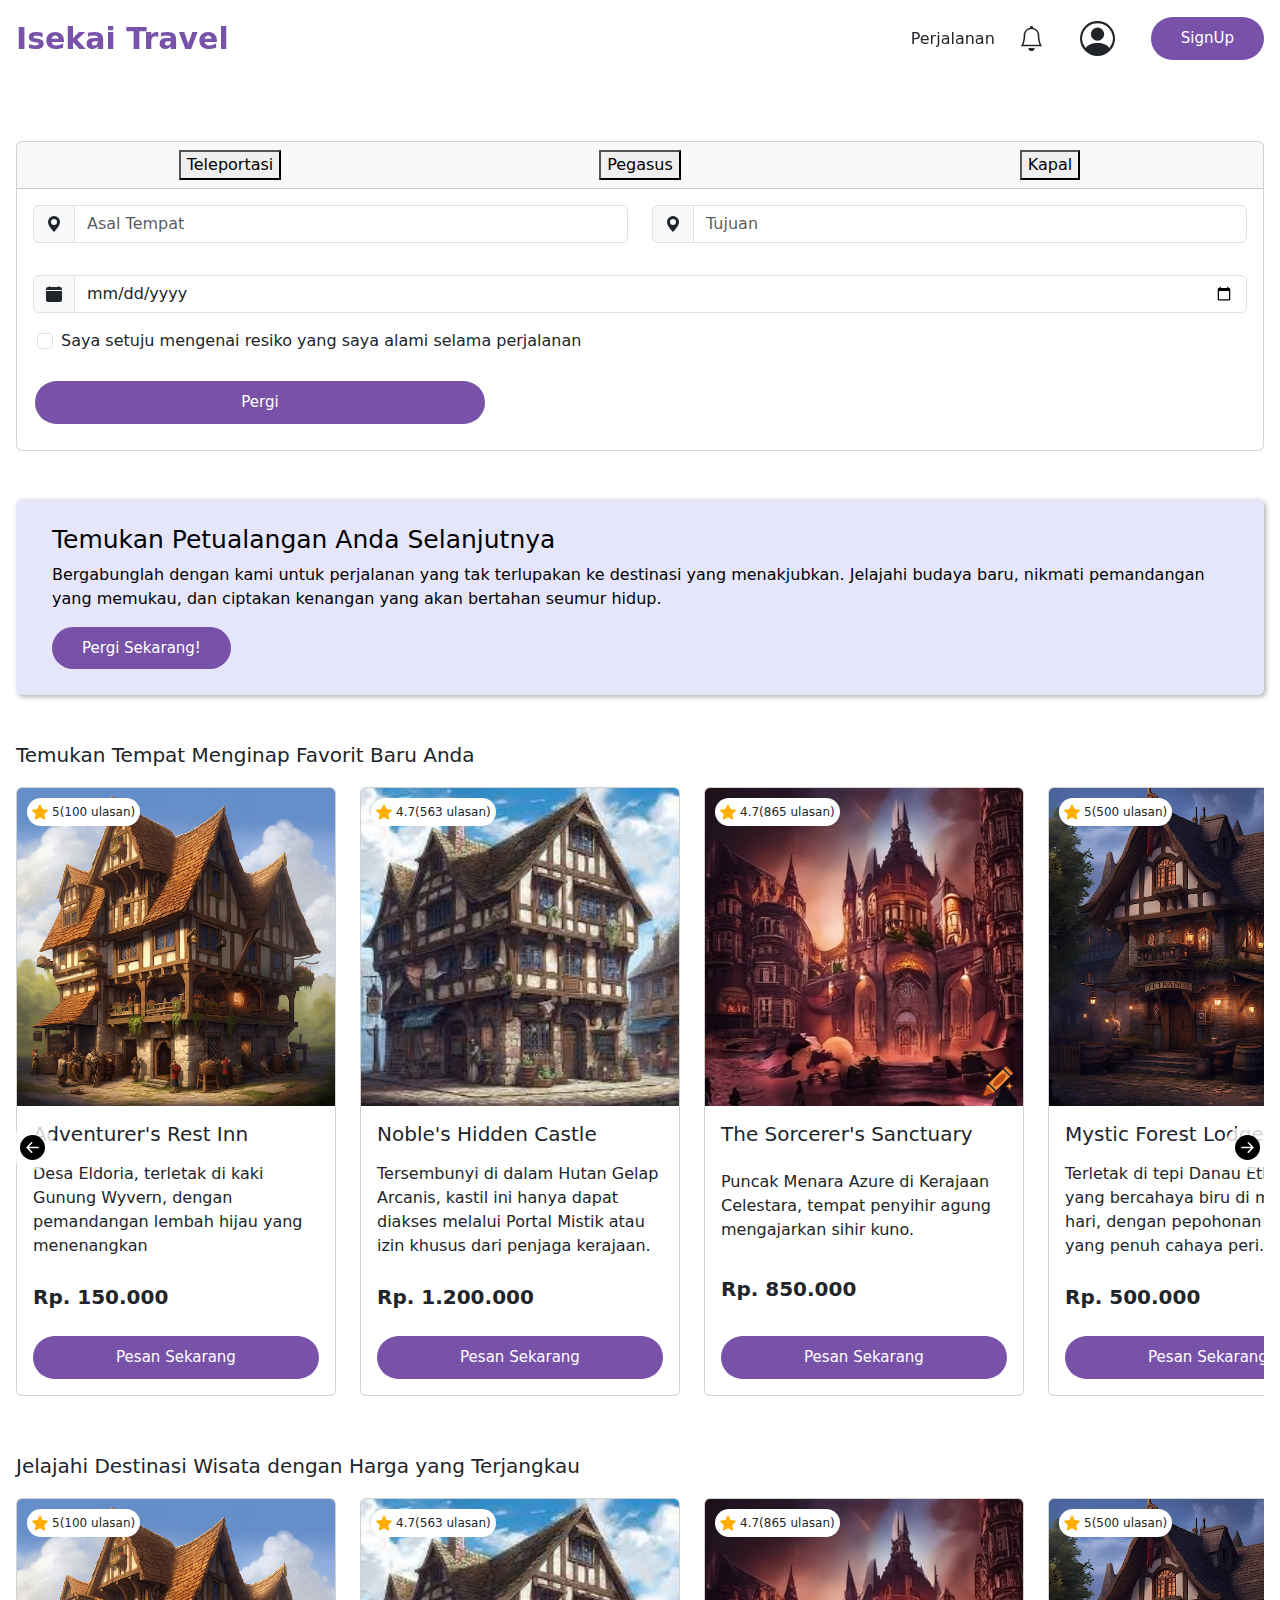
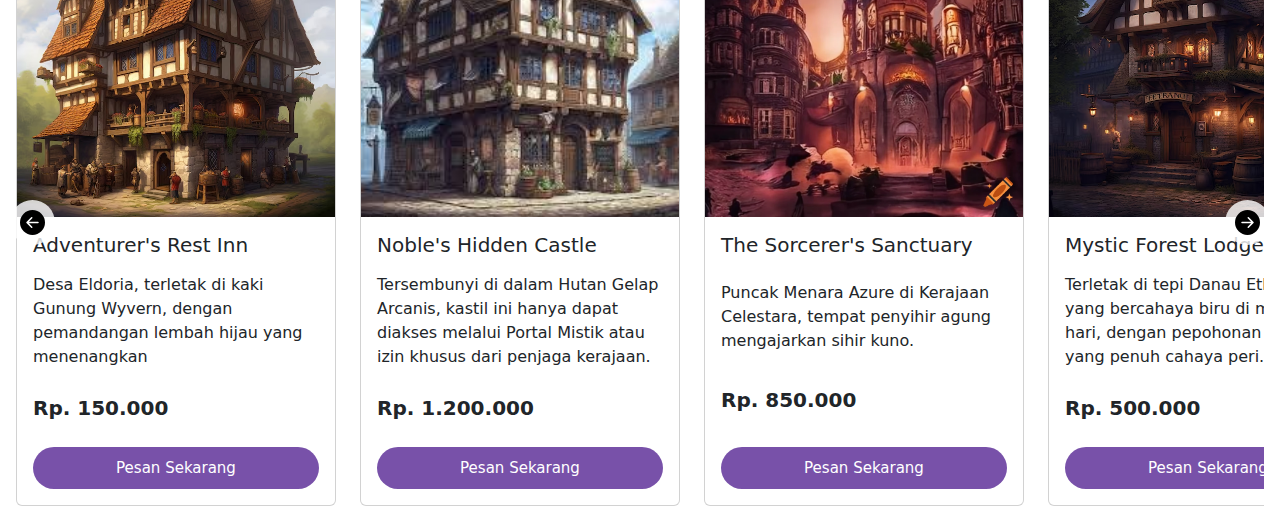
<file: index.html>
<!doctype html>
<html lang="en">
  <head>
    <meta charset="utf-8">
    <meta name="viewport" content="width=device-width, initial-scale=1">
    <title>Isekai travel</title>
    <link href="https://cdn.jsdelivr.net/npm/bootstrap@5.3.3/dist/css/bootstrap.min.css" rel="stylesheet" integrity="sha384-QWTKZyjpPEjISv5WaRU9OFeRpok6YctnYmDr5pNlyT2bRjXh0JMhjY6hW+ALEwIH" crossorigin="anonymous">
    <link rel="stylesheet" href="style.css">
    <script src="https://cdn.jsdelivr.net/npm/@popperjs/core@2.9.2/dist/umd/popper.min.js" ></script>
    <script src="https://cdn.jsdelivr.net/npm/bootstrap@5.0.1/dist/js/bootstrap.min.js" integrity="sha384-Atwg2Pkwv9vp0ygtn1JAojH0nYbwNJLPhwyoVbhoPwBhjQPR5VtM2+xf0Uwh9KtT" crossorigin="anonymous"></script>    
  </head>
  <body>
    <!-- Header Nav -->
    <div class=" header d-flex justify-content-between sticky-top p-3">
        <div class="d-flex align-items-center">
            <a class="flex-sm-fill" aria-current="page" id="title" href="#">Isekai Travel</a>            
        </div>        
        <div class="d-flex" id="normal-nav-wrapper">
            <div class="row align-items-center justify-content-center" id="normal-nav">
                <div class="col">
                    <a class="flex-sm-fill nav-link disabled text-center" aria-disabled="true">Perjalanan</a>
                </div>
                <div class="col d-flex justify-content-center">
                    <svg xmlns="http://www.w3.org/2000/svg" width="25" height="25" fill="currentColor" class="bi bi-bell" viewBox="0 0 16 16">
                        <path d="M8 16a2 2 0 0 0 2-2H6a2 2 0 0 0 2 2M8 1.918l-.797.161A4 4 0 0 0 4 6c0 .628-.134 2.197-.459 3.742-.16.767-.376 1.566-.663 2.258h10.244c-.287-.692-.502-1.49-.663-2.258C12.134 8.197 12 6.628 12 6a4 4 0 0 0-3.203-3.92zM14.22 12c.223.447.481.801.78 1H1c.299-.199.557-.553.78-1C2.68 10.2 3 6.88 3 6c0-2.42 1.72-4.44 4.005-4.901a1 1 0 1 1 1.99 0A5 5 0 0 1 13 6c0 .88.32 4.2 1.22 6"/>
                    </svg>                    
                </div>
                <div class="col">
                    <div class="container d-flex justify-content-center">
                        <svg xmlns="http://www.w3.org/2000/svg" width="35" height="35" fill="currentColor" class="bi bi-person-circle" viewBox="0 0 16 16">
                            <path d="M11 6a3 3 0 1 1-6 0 3 3 0 0 1 6 0"/>
                            <path fill-rule="evenodd" d="M0 8a8 8 0 1 1 16 0A8 8 0 0 1 0 8m8-7a7 7 0 0 0-5.468 11.37C3.242 11.226 4.805 10 8 10s4.757 1.225 5.468 2.37A7 7 0 0 0 8 1"/>
                        </svg>
                    </div>
                </div>
                <div class="col">
                    <button type="button" class="btn-signup dropdown-item text-center">
                        <a href="login.html" style="text-decoration: none; color: inherit;">SignUp</a>
                    </button>
                </div>
            </div>
        </div>

        <!-- Dropdown -->
        <div class="dropdown" id="dropdown-nav">
            <button class="btn btn-dark dropdown-toggle" type="button" data-bs-toggle="dropdown" aria-expanded="false">
              Menu
            </button>
            <ul class="dropdown-menu">
              <li><a class="dropdown-item" href="#">
                Perjalanan
              </a></li>
              <li><a class="dropdown-item" href="#">
                Notifikasi
              </a></li>
              <li><a class="dropdown-item" href="#">
                Profil
              </a></li>
              <li class="btn-dropdown-wrapper">
                <button type="button" class="btn-signup dropdown-item text-center">SignUp</button>
              </li>
            </ul>
          </div>
    </div>

    <!-- Main Menu -->
    <main class="p-3">        
        <!-- Card Teleport -->
       <div class="card my-5">
           <div class="card-header text-center">
             <ul class="row nav nav-pills card-header-pills">
                <li class="col">
                    <button>
                     <a href="Teleportasi.html" style="text-decoration: none; color: inherit;">Teleportasi</a>
                    </button>
                </li>
                <li class="col">
                    <button>
                     <a href="Pegasus.html" style="text-decoration: none; color: inherit;">Pegasus</a>
                    </button>
                </li>
                <li class="col">
                    <button>
                     <a href="Kapal.html" style="text-decoration: none; color: inherit;">Kapal</a>
                    </button>
                </li>
             </ul>
           </div>
           <div class="row card-body">
               <div class="col input-group">
                   <span class="input-group-text" id="basic-addon1">
                       <svg xmlns="http://www.w3.org/2000/svg" width="16" height="16" fill="currentColor" class="bi bi-geo-alt-fill" viewBox="0 0 16 16">
                           <path d="M8 16s6-5.686 6-10A6 6 0 0 0 2 6c0 4.314 6 10 6 10m0-7a3 3 0 1 1 0-6 3 3 0 0 1 0 6"/>
                       </svg>
                   </span>
                   <input type="text" class="form-control" placeholder="Asal Tempat" aria-label="Asal Tempat" aria-describedby="basic-addon1">
               </div>
               <div class=" col input-group">
                   <span class="input-group-text" id="basic-addon1">
                       <svg xmlns="http://www.w3.org/2000/svg" width="16" height="16" fill="currentColor" class="bi bi-geo-alt-fill" viewBox="0 0 16 16">
                           <path d="M8 16s6-5.686 6-10A6 6 0 0 0 2 6c0 4.314 6 10 6 10m0-7a3 3 0 1 1 0-6 3 3 0 0 1 0 6"/>
                       </svg>
                   </span>
                   <input type="text" class="form-control" placeholder="Tujuan" aria-label="Tujuan" aria-describedby="basic-addon1">
               </div>
           </div>
           <div class="row card-body input-date">
               <div class="input-group">
                   <span class="input-group-text" id="basic-addon1">
                       <svg xmlns="http://www.w3.org/2000/svg" width="16" height="16" fill="currentColor" class="bi bi-calendar-fill" viewBox="0 0 16 16">
                           <path d="M3.5 0a.5.5 0 0 1 .5.5V1h8V.5a.5.5 0 0 1 1 0V1h1a2 2 0 0 1 2 2v11a2 2 0 0 1-2 2H2a2 2 0 0 1-2-2V5h16V4H0V3a2 2 0 0 1 2-2h1V.5a.5.5 0 0 1 .5-.5"/>
                       </svg>
                   </span>
                   <input type="date" class="form-control" placeholder="Date" aria-label="Date" aria-describedby="basic-addon1">
               </div>
           </div>
           <div class="container-fluid mx-2">
               <div class="form-check">
                   <input class="form-check-input" type="checkbox" value="" id="flexCheckIndeterminate">
                   <label class="form-check-label" for="flexCheckIndeterminate">
                     Saya setuju mengenai resiko yang saya alami selama perjalanan
                   </label>
                 </div>
           </div>
           <div class="containerfluid mx-2 my-3">
               <button href="#" class="btn btn-go">Pergi</button>        
           </div>
       </div>
   
       <!-- Card Promosi -->
       <div class="card w-100 promosi mb-4">
           <div class="card-body">
             <h5 class="card-title promosi-title">Temukan Petualangan Anda Selanjutnya</h5>
             <p class="card-text promosi-text">
               Bergabunglah dengan kami untuk perjalanan yang tak terlupakan ke destinasi yang menakjubkan. 
               Jelajahi budaya baru, nikmati pemandangan yang memukau, 
               dan ciptakan kenangan yang akan bertahan seumur hidup.
             </p>
             <a href="#" class="btn btn-pergi">Pergi Sekarang!</a>
           </div>
       </div>
   
       <!-- Card Menginap -->    
       <div class="container-fluid mt-5 px-0">
           <h5 class="title-hotel">Temukan Tempat Menginap Favorit Baru Anda</h5>
           <div class="hotel-list gap-4" id="hotelList"> <!-- Kontainer untuk card -->
               <div class="card">
                    <div class="d-flex rating gap-1 align-items-center rating-wrapper">
                        <svg xmlns="http://www.w3.org/2000/svg" width="16" height="16" fill="#FFAE00" class="bi bi-star-fill" viewBox="0 0 16 16">
                            <path d="M3.612 15.443c-.386.198-.824-.149-.746-.592l.83-4.73L.173 6.765c-.329-.314-.158-.888.283-.95l4.898-.696L7.538.792c.197-.39.73-.39.927 0l2.184 4.327 4.898.696c.441.062.612.636.282.95l-3.522 3.356.83 4.73c.078.443-.36.79-.746.592L8 13.187l-4.389 2.256z"/>
                        </svg>
                        <p class="text-ulasan">5(100 ulasan)</p>                        
                    </div>
                   <img src="hotel1.jpg" class="card-img-top img-fluid" alt="Hotel 1">
                   <div class="card-body d-flex flex-column justify-content-between">
                       <h5 class="card-title">Adventurer's Rest Inn</h5>
                       <p class="card-text">Desa Eldoria, terletak di kaki Gunung Wyvern, dengan pemandangan lembah hijau yang menenangkan</p>
                       <p class="card-text fw-bold fs-5">Rp. 150.000</p>
                       <a href="#" class="btn btn-pergi">Pesan Sekarang</a>
                   </div>
               </div>
               <div class="card">
                    <div class="d-flex rating gap-1 align-items-center rating-wrapper">
                        <svg xmlns="http://www.w3.org/2000/svg" width="16" height="16" fill="#FFAE00" class="bi bi-star-fill" viewBox="0 0 16 16">
                            <path d="M3.612 15.443c-.386.198-.824-.149-.746-.592l.83-4.73L.173 6.765c-.329-.314-.158-.888.283-.95l4.898-.696L7.538.792c.197-.39.73-.39.927 0l2.184 4.327 4.898.696c.441.062.612.636.282.95l-3.522 3.356.83 4.73c.078.443-.36.79-.746.592L8 13.187l-4.389 2.256z"/>
                        </svg>
                        <p class="text-ulasan">4.7(563 ulasan)</p>                        
                    </div>
                   <img src="hotel2.jpg" class="card-img-top img-fluid" alt="Hotel 2">
                   <div class="card-body d-flex flex-column justify-content-between">
                       <h5 class="card-title">Noble's Hidden Castle</h5>
                       <p class="card-text">Tersembunyi di dalam Hutan Gelap Arcanis, kastil ini hanya dapat diakses melalui Portal Mistik atau izin khusus dari penjaga kerajaan.</p>
                       <p class="card-text fw-bold fs-5">Rp. 1.200.000</p>
                       <a href="#" class="btn btn-pergi">Pesan Sekarang</a>
                   </div>
               </div>
               <div class="card">
                    <div class="d-flex rating gap-1 align-items-center rating-wrapper">
                        <svg xmlns="http://www.w3.org/2000/svg" width="16" height="16" fill="#FFAE00" class="bi bi-star-fill" viewBox="0 0 16 16">
                            <path d="M3.612 15.443c-.386.198-.824-.149-.746-.592l.83-4.73L.173 6.765c-.329-.314-.158-.888.283-.95l4.898-.696L7.538.792c.197-.39.73-.39.927 0l2.184 4.327 4.898.696c.441.062.612.636.282.95l-3.522 3.356.83 4.73c.078.443-.36.79-.746.592L8 13.187l-4.389 2.256z"/>
                        </svg>
                        <p class="text-ulasan">4.7(865 ulasan)</p>                        
                    </div>
                   <img src="hotel3.webp" class="card-img-top img-fluid" alt="Hotel 3">
                   <div class="card-body d-flex flex-column justify-content-between">
                       <h5 class="card-title">The Sorcerer's Sanctuary</h5>
                       <p class="card-text">Puncak Menara Azure di Kerajaan Celestara, tempat penyihir agung mengajarkan sihir kuno.</p>
                       <p class="card-text fw-bold fs-5">Rp. 850.000</p>
                       <a href="#" class="btn btn-pergi">Pesan Sekarang</a>
                   </div>
               </div>
               <div class="card">
                    <div class="d-flex rating gap-1 align-items-center rating-wrapper">
                        <svg xmlns="http://www.w3.org/2000/svg" width="16" height="16" fill="#FFAE00" class="bi bi-star-fill" viewBox="0 0 16 16">
                            <path d="M3.612 15.443c-.386.198-.824-.149-.746-.592l.83-4.73L.173 6.765c-.329-.314-.158-.888.283-.95l4.898-.696L7.538.792c.197-.39.73-.39.927 0l2.184 4.327 4.898.696c.441.062.612.636.282.95l-3.522 3.356.83 4.73c.078.443-.36.79-.746.592L8 13.187l-4.389 2.256z"/>
                        </svg>
                        <p class="text-ulasan">5(500 ulasan)</p>                        
                    </div>
                   <img src="hotel4.jpg" class="card-img-top img-fluid" alt="Hotel 4">
                   <div class="card-body d-flex flex-column justify-content-between">
                       <h5 class="card-title">Mystic Forest Lodge</h5>
                       <p class="card-text">
                        Terletak di tepi Danau Etherwood yang bercahaya biru di malam hari, dengan pepohonan mistis yang penuh cahaya peri.
                       </p>
                       <p class="card-text fw-bold fs-5">Rp. 500.000</p>
                       <a href="#" class="btn btn-pergi">Pesan Sekarang</a>
                   </div>
               </div>
               <div class="card">
                    <div class="d-flex rating gap-1 align-items-center rating-wrapper">
                        <svg xmlns="http://www.w3.org/2000/svg" width="16" height="16" fill="#FFAE00" class="bi bi-star-fill" viewBox="0 0 16 16">
                            <path d="M3.612 15.443c-.386.198-.824-.149-.746-.592l.83-4.73L.173 6.765c-.329-.314-.158-.888.283-.95l4.898-.696L7.538.792c.197-.39.73-.39.927 0l2.184 4.327 4.898.696c.441.062.612.636.282.95l-3.522 3.356.83 4.73c.078.443-.36.79-.746.592L8 13.187l-4.389 2.256z"/>
                        </svg>
                        <p class="text-ulasan">4.4(1024 ulasan)</p>                        
                    </div>
                   <img src="hotel5.jpg" class="card-img-top img-fluid" alt="Hotel 4">
                   <div class="card-body d-flex flex-column justify-content-between">
                       <h5 class="card-title">Healer's Fairy Haven</h5>
                       <p class="card-text">
                        Lembah Lumina, sebuah dataran hijau yang dipenuhi bunga-bunga ajaib dan mata air penyembuh. Peri penyembuh selalu menjaga daerah ini dari ancaman luar.
                       </p>
                       <p class="card-text fw-bold fs-5">Rp. 400.000</p>
                       <a href="#" class="btn btn-pergi">Pesan Sekarang</a>
                   </div>
               </div>
               <div class="card">
                    <div class="d-flex rating gap-1 align-items-center rating-wrapper">
                        <svg xmlns="http://www.w3.org/2000/svg" width="16" height="16" fill="#FFAE00" class="bi bi-star-fill" viewBox="0 0 16 16">
                            <path d="M3.612 15.443c-.386.198-.824-.149-.746-.592l.83-4.73L.173 6.765c-.329-.314-.158-.888.283-.95l4.898-.696L7.538.792c.197-.39.73-.39.927 0l2.184 4.327 4.898.696c.441.062.612.636.282.95l-3.522 3.356.83 4.73c.078.443-.36.79-.746.592L8 13.187l-4.389 2.256z"/>
                        </svg>
                        <p class="text-ulasan">4.5(805 ulasan)</p>                        
                    </div>
                   <img src="hotel6.jpg" class="card-img-top img-fluid" alt="Hotel 4">
                   <div class="card-body d-flex flex-column justify-content-between">
                       <h5 class="card-title">Heroes' Tavern Inn</h5>
                       <p class="card-text">
                        Berada di pusat Kota Tarendor, dekat Guild Pahlawan tempat petualang dari seluruh penjuru dunia berkumpul untuk menerima quest.
                       </p>
                       <p class="card-text fw-bold fs-5">Rp. 600.000</p>
                       <a href="#" class="btn btn-pergi">Pesan Sekarang</a>
                   </div>
               </div>
               <!-- Tambahkan lebih banyak card jika perlu -->
           </div>
           <button class="btn-nav btn-left" id="btnLeft">
               <svg xmlns="http://www.w3.org/2000/svg" width="25" height="25" fill="currentColor" class="bi bi-arrow-left-circle-fill" viewBox="0 0 16 16">
                   <path d="M8 0a8 8 0 1 0 0 16A8 8 0 0 0 8 0m3.5 7.5a.5.5 0 0 1 0 1H5.707l2.147 2.146a.5.5 0 0 1-.708.708l-3-3a.5.5 0 0 1 0-.708l3-3a.5.5 0 1 1 .708.708L5.707 7.5z"/>
                 </svg>
           </button> <!-- Tombol kiri -->
           <button class="btn-nav btn-right" id="btnRight">
               <svg xmlns="http://www.w3.org/2000/svg" width="25" height="25" fill="currentColor" class="bi bi-arrow-right-circle-fill" viewBox="0 0 16 16">
                   <path d="M8 0a8 8 0 1 1 0 16A8 8 0 0 1 8 0M4.5 7.5a.5.5 0 0 0 0 1h5.793l-2.147 2.146a.5.5 0 0 0 .708.708l3-3a.5.5 0 0 0 0-.708l-3-3a.5.5 0 1 0-.708.708L10.293 7.5z"/>
                 </svg>
           </button> <!-- Tombol kanan -->
       </div>


       <!-- Card Destinasi Wisata -->    
       <div class="container-fluid mt-5 px-0">
           <h5 class="title-hotel">Jelajahi Destinasi Wisata dengan Harga yang Terjangkau</h5>
           <div class="hotel-list gap-4" id="wisataList"> <!-- Kontainer untuk card -->
               <div class="card">
                    <div class="d-flex rating gap-1 align-items-center rating-wrapper">
                        <svg xmlns="http://www.w3.org/2000/svg" width="16" height="16" fill="#FFAE00" class="bi bi-star-fill" viewBox="0 0 16 16">
                            <path d="M3.612 15.443c-.386.198-.824-.149-.746-.592l.83-4.73L.173 6.765c-.329-.314-.158-.888.283-.95l4.898-.696L7.538.792c.197-.39.73-.39.927 0l2.184 4.327 4.898.696c.441.062.612.636.282.95l-3.522 3.356.83 4.73c.078.443-.36.79-.746.592L8 13.187l-4.389 2.256z"/>
                        </svg>
                        <p class="text-ulasan">5(100 ulasan)</p>                        
                    </div>
                   <img src="hotel1.jpg" class="card-img-top img-fluid" alt="Hotel 1">
                   <div class="card-body d-flex flex-column justify-content-between">
                       <h5 class="card-title">Adventurer's Rest Inn</h5>
                       <p class="card-text">Desa Eldoria, terletak di kaki Gunung Wyvern, dengan pemandangan lembah hijau yang menenangkan</p>
                       <p class="card-text fw-bold fs-5">Rp. 150.000</p>
                       <a href="#" class="btn btn-pergi">Pesan Sekarang</a>
                   </div>
               </div>
               <div class="card">
                    <div class="d-flex rating gap-1 align-items-center rating-wrapper">
                        <svg xmlns="http://www.w3.org/2000/svg" width="16" height="16" fill="#FFAE00" class="bi bi-star-fill" viewBox="0 0 16 16">
                            <path d="M3.612 15.443c-.386.198-.824-.149-.746-.592l.83-4.73L.173 6.765c-.329-.314-.158-.888.283-.95l4.898-.696L7.538.792c.197-.39.73-.39.927 0l2.184 4.327 4.898.696c.441.062.612.636.282.95l-3.522 3.356.83 4.73c.078.443-.36.79-.746.592L8 13.187l-4.389 2.256z"/>
                        </svg>
                        <p class="text-ulasan">4.7(563 ulasan)</p>                        
                    </div>
                   <img src="hotel2.jpg" class="card-img-top img-fluid" alt="Hotel 2">
                   <div class="card-body d-flex flex-column justify-content-between">
                       <h5 class="card-title">Noble's Hidden Castle</h5>
                       <p class="card-text">Tersembunyi di dalam Hutan Gelap Arcanis, kastil ini hanya dapat diakses melalui Portal Mistik atau izin khusus dari penjaga kerajaan.</p>
                       <p class="card-text fw-bold fs-5">Rp. 1.200.000</p>
                       <a href="#" class="btn btn-pergi">Pesan Sekarang</a>
                   </div>
               </div>
               <div class="card">
                    <div class="d-flex rating gap-1 align-items-center rating-wrapper">
                        <svg xmlns="http://www.w3.org/2000/svg" width="16" height="16" fill="#FFAE00" class="bi bi-star-fill" viewBox="0 0 16 16">
                            <path d="M3.612 15.443c-.386.198-.824-.149-.746-.592l.83-4.73L.173 6.765c-.329-.314-.158-.888.283-.95l4.898-.696L7.538.792c.197-.39.73-.39.927 0l2.184 4.327 4.898.696c.441.062.612.636.282.95l-3.522 3.356.83 4.73c.078.443-.36.79-.746.592L8 13.187l-4.389 2.256z"/>
                        </svg>
                        <p class="text-ulasan">4.7(865 ulasan)</p>                        
                    </div>
                   <img src="hotel3.webp" class="card-img-top img-fluid" alt="Hotel 3">
                   <div class="card-body d-flex flex-column justify-content-between">
                       <h5 class="card-title">The Sorcerer's Sanctuary</h5>
                       <p class="card-text">Puncak Menara Azure di Kerajaan Celestara, tempat penyihir agung mengajarkan sihir kuno.</p>
                       <p class="card-text fw-bold fs-5">Rp. 850.000</p>
                       <a href="#" class="btn btn-pergi">Pesan Sekarang</a>
                   </div>
               </div>
               <div class="card">
                    <div class="d-flex rating gap-1 align-items-center rating-wrapper">
                        <svg xmlns="http://www.w3.org/2000/svg" width="16" height="16" fill="#FFAE00" class="bi bi-star-fill" viewBox="0 0 16 16">
                            <path d="M3.612 15.443c-.386.198-.824-.149-.746-.592l.83-4.73L.173 6.765c-.329-.314-.158-.888.283-.95l4.898-.696L7.538.792c.197-.39.73-.39.927 0l2.184 4.327 4.898.696c.441.062.612.636.282.95l-3.522 3.356.83 4.73c.078.443-.36.79-.746.592L8 13.187l-4.389 2.256z"/>
                        </svg>
                        <p class="text-ulasan">5(500 ulasan)</p>                        
                    </div>
                   <img src="hotel4.jpg" class="card-img-top img-fluid" alt="Hotel 4">
                   <div class="card-body d-flex flex-column justify-content-between">
                       <h5 class="card-title">Mystic Forest Lodge</h5>
                       <p class="card-text">
                        Terletak di tepi Danau Etherwood yang bercahaya biru di malam hari, dengan pepohonan mistis yang penuh cahaya peri.
                       </p>
                       <p class="card-text fw-bold fs-5">Rp. 500.000</p>
                       <a href="#" class="btn btn-pergi">Pesan Sekarang</a>
                   </div>
               </div>
               <div class="card">
                    <div class="d-flex rating gap-1 align-items-center rating-wrapper">
                        <svg xmlns="http://www.w3.org/2000/svg" width="16" height="16" fill="#FFAE00" class="bi bi-star-fill" viewBox="0 0 16 16">
                            <path d="M3.612 15.443c-.386.198-.824-.149-.746-.592l.83-4.73L.173 6.765c-.329-.314-.158-.888.283-.95l4.898-.696L7.538.792c.197-.39.73-.39.927 0l2.184 4.327 4.898.696c.441.062.612.636.282.95l-3.522 3.356.83 4.73c.078.443-.36.79-.746.592L8 13.187l-4.389 2.256z"/>
                        </svg>
                        <p class="text-ulasan">4.4(1024 ulasan)</p>                        
                    </div>
                   <img src="hotel5.jpg" class="card-img-top img-fluid" alt="Hotel 4">
                   <div class="card-body d-flex flex-column justify-content-between">
                       <h5 class="card-title">Healer's Fairy Haven</h5>
                       <p class="card-text">
                        Lembah Lumina, sebuah dataran hijau yang dipenuhi bunga-bunga ajaib dan mata air penyembuh. Peri penyembuh selalu menjaga daerah ini dari ancaman luar.
                       </p>
                       <p class="card-text fw-bold fs-5">Rp. 400.000</p>
                       <a href="#" class="btn btn-pergi">Pesan Sekarang</a>
                   </div>
               </div>
               <div class="card">
                    <div class="d-flex rating gap-1 align-items-center rating-wrapper">
                        <svg xmlns="http://www.w3.org/2000/svg" width="16" height="16" fill="#FFAE00" class="bi bi-star-fill" viewBox="0 0 16 16">
                            <path d="M3.612 15.443c-.386.198-.824-.149-.746-.592l.83-4.73L.173 6.765c-.329-.314-.158-.888.283-.95l4.898-.696L7.538.792c.197-.39.73-.39.927 0l2.184 4.327 4.898.696c.441.062.612.636.282.95l-3.522 3.356.83 4.73c.078.443-.36.79-.746.592L8 13.187l-4.389 2.256z"/>
                        </svg>
                        <p class="text-ulasan">4.5(805 ulasan)</p>                        
                    </div>
                   <img src="hotel6.jpg" class="card-img-top img-fluid" alt="Hotel 4">
                   <div class="card-body d-flex flex-column justify-content-between">
                       <h5 class="card-title">Heroes' Tavern Inn</h5>
                       <p class="card-text">
                        Berada di pusat Kota Tarendor, dekat Guild Pahlawan tempat petualang dari seluruh penjuru dunia berkumpul untuk menerima quest.
                       </p>
                       <p class="card-text fw-bold fs-5">Rp. 600.000</p>
                       <a href="#" class="btn btn-pergi">Pesan Sekarang</a>
                   </div>
               </div>
               <!-- Tambahkan lebih banyak card jika perlu -->
           </div>
           <button class="btn-nav-2 btn-left" id="btnLeft2">
               <svg xmlns="http://www.w3.org/2000/svg" width="25" height="25" fill="currentColor" class="bi bi-arrow-left-circle-fill" viewBox="0 0 16 16">
                   <path d="M8 0a8 8 0 1 0 0 16A8 8 0 0 0 8 0m3.5 7.5a.5.5 0 0 1 0 1H5.707l2.147 2.146a.5.5 0 0 1-.708.708l-3-3a.5.5 0 0 1 0-.708l3-3a.5.5 0 1 1 .708.708L5.707 7.5z"/>
                 </svg>
           </button> <!-- Tombol kiri -->
           <button class="btn-nav-2 btn-right" id="btnRight2">
               <svg xmlns="http://www.w3.org/2000/svg" width="25" height="25" fill="currentColor" class="bi bi-arrow-right-circle-fill" viewBox="0 0 16 16">
                   <path d="M8 0a8 8 0 1 1 0 16A8 8 0 0 1 8 0M4.5 7.5a.5.5 0 0 0 0 1h5.793l-2.147 2.146a.5.5 0 0 0 .708.708l3-3a.5.5 0 0 0 0-.708l-3-3a.5.5 0 1 0-.708.708L10.293 7.5z"/>
                 </svg>
           </button> <!-- Tombol kanan -->
       </div>
    </main>

</body>
<script src="script.js"></script>
</html>
</file>
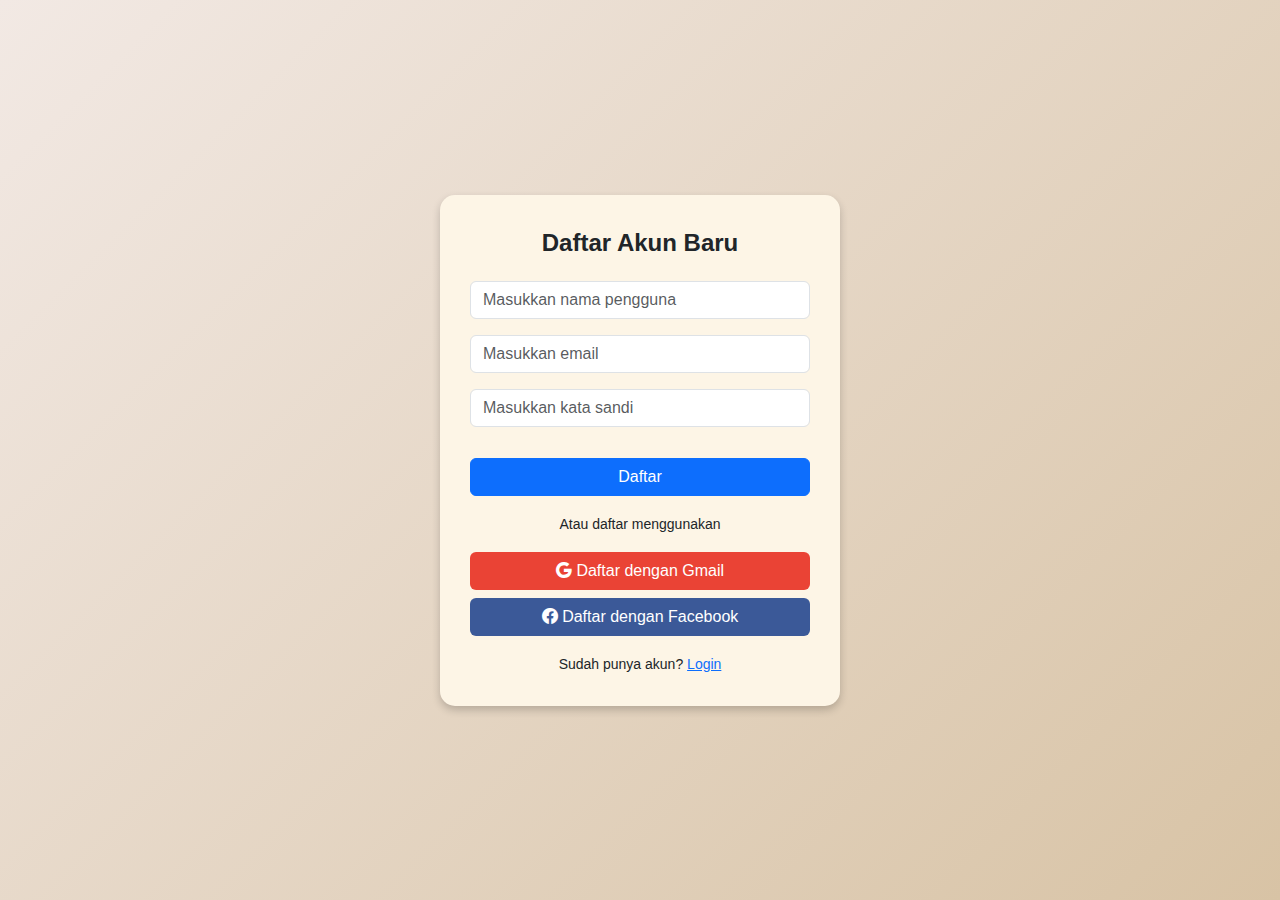
<file: daftar.html>
<!DOCTYPE html>
<html lang="id">
<head>
    <meta charset="UTF-8">
    <meta name="viewport" content="width=device-width, initial-scale=1.0">
    <title>Isekai Travel - Daftar</title>
    <!-- Bootstrap CSS -->
    <link href="https://cdn.jsdelivr.net/npm/bootstrap@5.3.3/dist/css/bootstrap.min.css" rel="stylesheet">
    <style>
        body {
            background: linear-gradient(135deg, #f2e9e4, #d8c3a5);
            height: 100vh;
            display: flex;
            justify-content: center;
            align-items: center;
            font-family: Arial, sans-serif;
        }

        .daftar-container {
            background-color: #fdf5e6;
            padding: 30px;
            border-radius: 15px;
            box-shadow: 0 4px 8px rgba(0, 0, 0, 0.2);
            text-align: center;
            width: 400px;
        }

        .daftar-title {
            font-size: 1.5rem;
            font-weight: bold;
            margin-bottom: 20px;
        }

        .btn-google {
            background-color: #ea4335;
            color: #fff;
        }

        .btn-google:hover {
            background-color: #d63629;
        }

        .btn-facebook {
            background-color: #3b5998;
            color: #fff;
        }

        .btn-facebook:hover {
            background-color: #2d4373;
        }

        .btn-daftar {
            margin-top: 15px;
        }

        .form-control:focus {
            box-shadow: none;
            border-color: #89CFF0;
        }
    </style>
</head>
<body>
    <div class="daftar-container">
        <div class="daftar-title">Daftar Akun Baru</div>
        <!-- Formulir Pendaftaran -->
        <form id="daftarForm">
            <div class="mb-3">
                <input type="text" class="form-control" id="username" placeholder="Masukkan nama pengguna" required>
            </div>
            <div class="mb-3">
                <input type="email" class="form-control" id="email" placeholder="Masukkan email" required>
            </div>
            <div class="mb-3">
                <input type="password" class="form-control" id="password" placeholder="Masukkan kata sandi" required>
            </div>
            <button type="submit" class="btn btn-primary w-100 btn-daftar">Daftar</button>
        </form>

        <div class="my-3">
            <small>Atau daftar menggunakan</small>
        </div>

        <!-- Tombol Daftar melalui Gmail atau Facebook -->
        <div class="d-grid gap-2">
            <button class="btn btn-google" onclick="loginGoogle()">
                <i class="bi bi-google"></i> Daftar dengan Gmail
            </button>
            <button class="btn btn-facebook" onclick="loginFacebook()">
                <i class="bi bi-facebook"></i> Daftar dengan Facebook
            </button>
        </div>

        <div class="mt-3">
            <small>Sudah punya akun? <a href="login.html" class="text-primary">Login</a></small>
        </div>
    </div>

    <!-- Bootstrap Icons (untuk ikon Gmail & Facebook) -->
    <link href="https://cdn.jsdelivr.net/npm/bootstrap-icons@1.10.5/font/bootstrap-icons.css" rel="stylesheet">
    <!-- Bootstrap JS Bundle with Popper -->
    <script src="https://cdn.jsdelivr.net/npm/bootstrap@5.3.3/dist/js/bootstrap.bundle.min.js"></script>

    <!-- JavaScript -->
    <script>
        // Fungsi simulasi untuk daftar dengan Gmail
        function loginGoogle() {
            alert("Anda akan diarahkan untuk mendaftar melalui Gmail.");
            window.location.href = "https://accounts.google.com/signup"; // Tautan simulasi Gmail
        }

        // Fungsi simulasi untuk daftar dengan Facebook
        function loginFacebook() {
            alert("Anda akan diarahkan untuk mendaftar melalui Facebook.");
            window.location.href = "https://www.facebook.com/r.php"; // Tautan simulasi Facebook
        }

        // Event listener untuk form daftar
        document.getElementById("daftarForm").addEventListener("submit", function(event) {
            event.preventDefault();
            const username = document.getElementById("username").value;
            const email = document.getElementById("email").value;
            const password = document.getElementById("password").value;

            alert(`Pendaftaran berhasil!\nUsername: ${username}\nEmail: ${email}`);
            window.location.href = "login.html"; // Arahkan ke halaman login setelah daftar
        });
    </script>
</body>
</html>
</file>
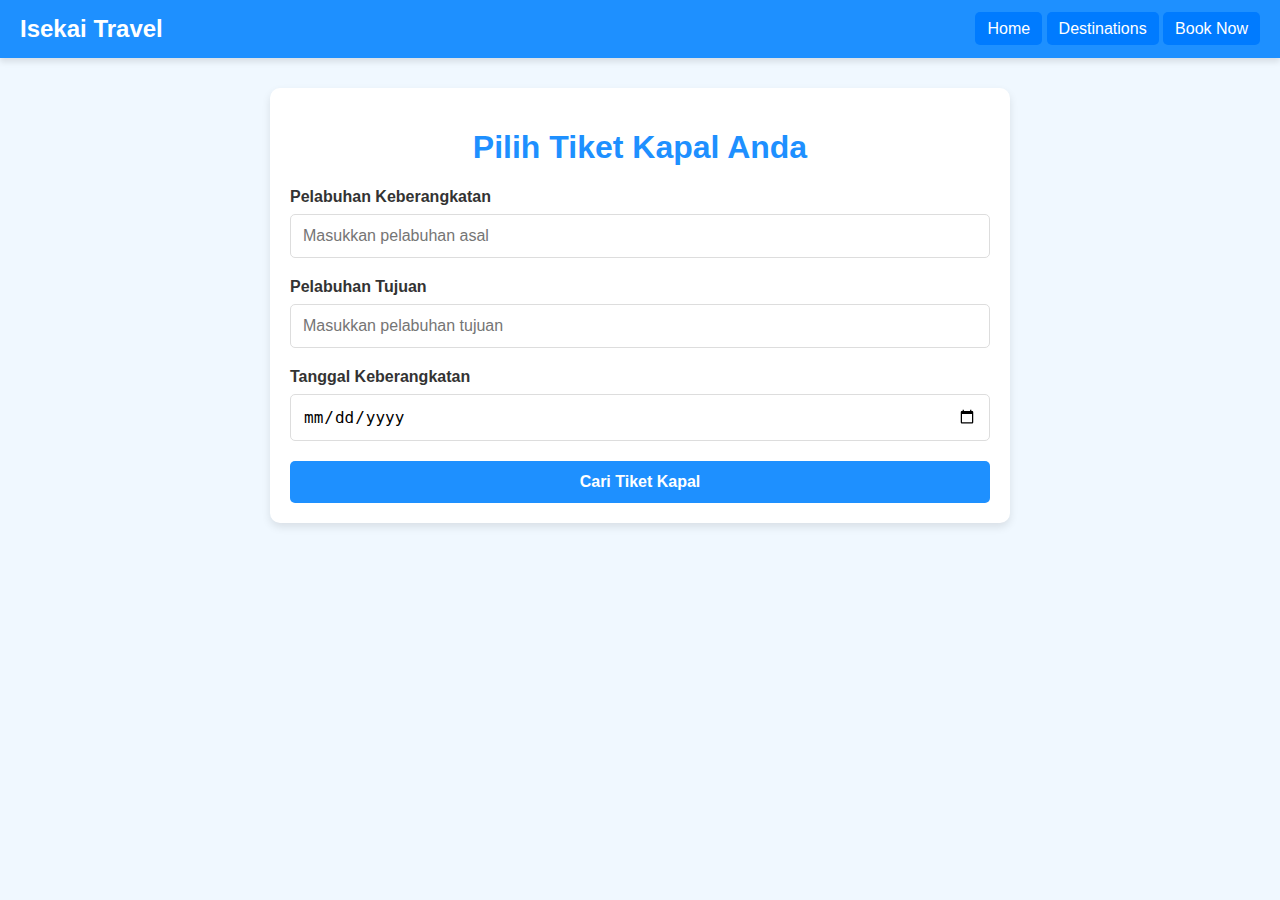
<file: Kapal.html>
<!DOCTYPE html>
<html lang="en">
<head>
  <meta charset="UTF-8">
  <meta name="viewport" content="width=device-width, initial-scale=1.0">
  <title>Kapal - Isekai Travel</title>
  <link rel="stylesheet" href="Kapal.css">
</head>
<body>
  <header>
    <div class="logo">Isekai Travel</div>
    <nav>
      <a href="index.html">Home</a>
      <a href="#">Destinations</a>
      <a href="#">Book Now</a>
    </nav>
  </header>

  <main class="kapal-page">
    <h1>Pilih Tiket Kapal Anda</h1>
    <form id="kapal-form">
      <div class="form-group">
        <label for="port-departure">Pelabuhan Keberangkatan</label>
        <input type="text" id="port-departure" name="port-departure" placeholder="Masukkan pelabuhan asal" required>
      </div>
      <div class="form-group">
        <label for="port-destination">Pelabuhan Tujuan</label>
        <input type="text" id="port-destination" name="port-destination" placeholder="Masukkan pelabuhan tujuan" required>
      </div>
      <div class="form-group">
        <label for="departure-date">Tanggal Keberangkatan</label>
        <input type="date" id="departure-date" name="departure-date" required>
      </div>
      <button type="submit" class="search-btn">Cari Tiket Kapal</button>
    </form>

    <section id="ship-results" class="hidden">
      <h2>Hasil Pencarian Tiket Kapal</h2>
      <div class="ship-list">
        <div class="ship-item">
          <p><strong>Operator:</strong> Kapal Laut Nusantara</p>
          <p><strong>Waktu:</strong> 07:00 - 12:00</p>
          <p><strong>Harga:</strong> Rp 500.000</p>
          <button class="book-btn">Pesan Sekarang</button>
        </div>
        <div class="ship-item">
          <p><strong>Operator:</strong> Ferry Indonesia</p>
          <p><strong>Waktu:</strong> 14:00 - 19:00</p>
          <p><strong>Harga:</strong> Rp 350.000</p>
          <button class="book-btn">Pesan Sekarang</button>
        </div>
        <div class="ship-item">
          <p><strong>Operator:</strong> Pelni Express</p>
          <p><strong>Waktu:</strong> 20:00 - 02:00</p>
          <p><strong>Harga:</strong> Rp 450.000</p>
          <button class="book-btn">Pesan Sekarang</button>
        </div>
      </div>
    </section>
  </main>

  <script>
    document.getElementById("kapal-form").addEventListener("submit", function (event) {
      event.preventDefault();

      const portDeparture = document.getElementById("port-departure").value;
      const portDestination = document.getElementById("port-destination").value;
      const departureDate = document.getElementById("departure-date").value;

      const resultsSection = document.getElementById("ship-results");
      resultsSection.classList.remove("hidden");

      console.log("Pencarian tiket kapal:");
      console.log("Keberangkatan:", portDeparture);
      console.log("Tujuan:", portDestination);
      console.log("Tanggal:", departureDate);
    });

    const bookButtons = document.querySelectorAll(".book-btn");
    bookButtons.forEach((button) => {
      button.addEventListener("click", (event) => {
        const shipItem = event.target.closest(".ship-item");
        const operator = shipItem.querySelector("strong").textContent.split(":")[1].trim();
        const time = shipItem.querySelector("p:nth-child(2)").textContent.split(":")[1].trim();
        const price = shipItem.querySelector("p:nth-child(3)").textContent.split(":")[1].trim();

        // Simpan data tiket kapal ke localStorage
        localStorage.setItem("namaTiket", operator);
        localStorage.setItem("waktu", time);
        localStorage.setItem("hargaTiket", price);

        // Arahkan ke halaman pembayaran
        window.location.href = "pembayaran1.html";
      });
    });
  </script>
</body>
</html>
</file>
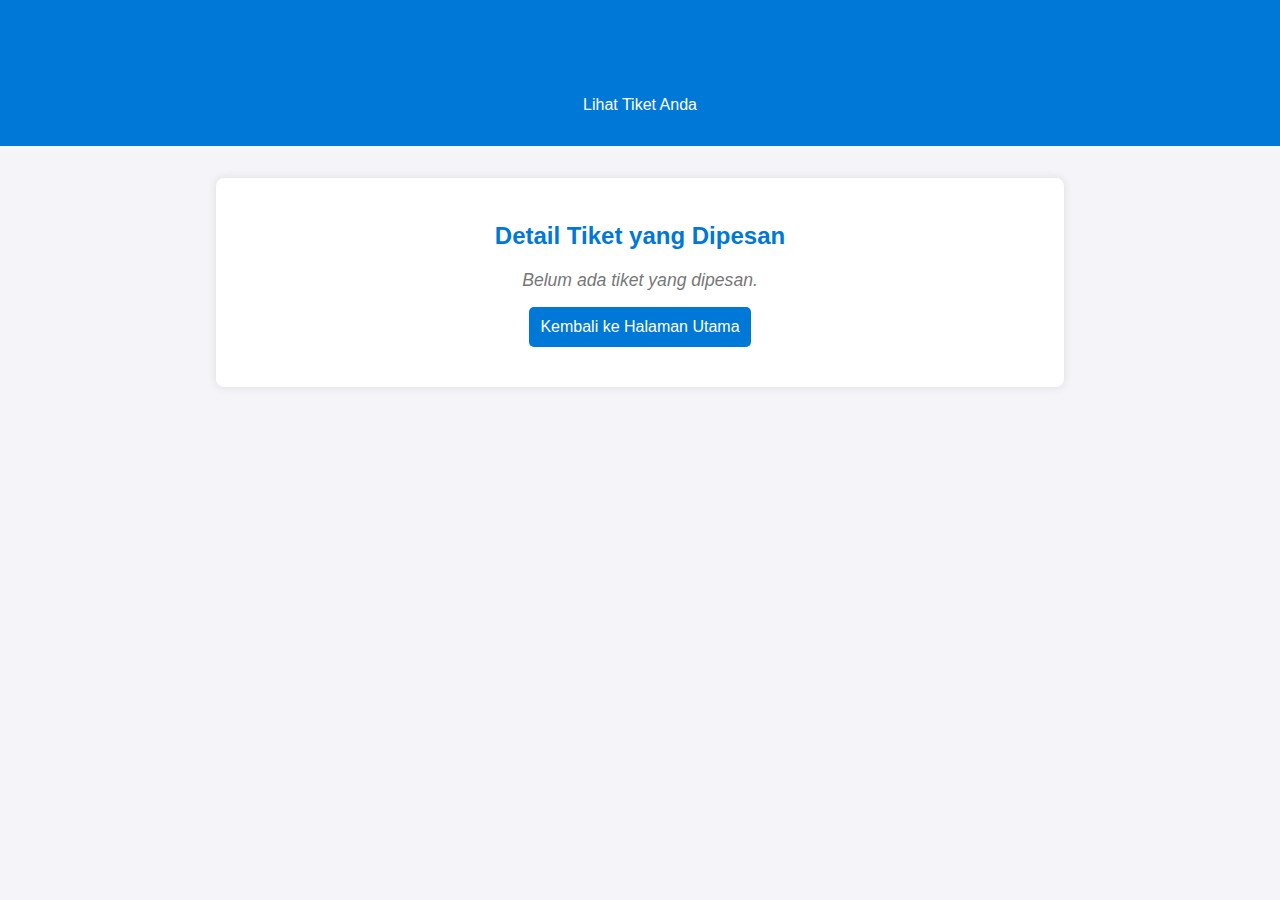
<file: lihat tiket.html>
<!DOCTYPE html>
<html lang="en">
<head>
    <meta charset="UTF-8">
    <meta name="viewport" content="width=device-width, initial-scale=1.0">
    <title>Lihat Tiket - Isekai Travel</title>
    <style>
        body {
            font-family: Arial, sans-serif;
            margin: 0;
            padding: 0;
            background-color: #f4f4f9;
            color: #333;
        }

        header {
            background-color: #0078D7;
            color: white;
            text-align: center;
            padding: 1rem 0;
        }

        .container {
            max-width: 800px;
            margin: 2rem auto;
            background: white;
            padding: 1.5rem;
            border-radius: 8px;
            box-shadow: 0 0 10px rgba(0, 0, 0, 0.1);
        }

        h1, h2 {
            text-align: center;
            color: #0078D7;
        }

        .ticket-info {
            margin: 1rem 0;
            font-size: 1.1rem;
        }

        .ticket-info p {
            margin: 0.5rem 0;
        }

        .no-ticket {
            text-align: center;
            color: #777;
            font-style: italic;
        }

        .btn {
            display: block;
            width: 200px;
            margin: 1rem auto;
            padding: 0.7rem;
            text-align: center;
            background-color: #0078D7;
            color: white;
            border: none;
            border-radius: 5px;
            text-decoration: none;
            font-size: 1rem;
        }

        .btn:hover {
            background-color: #005a9e;
        }
    </style>
</head>
<body>
    <header>
        <h1>Isekai Travel</h1>
        <p>Lihat Tiket Anda</p>
    </header>

    <div class="container">
        <h2>Detail Tiket yang Dipesan</h2>
        <div id="ticket-details" class="ticket-info">
            <!-- Informasi tiket akan ditampilkan di sini -->
        </div>

        <a href="index.html" class="btn">Kembali ke Halaman Utama</a>
    </div>

    <script>
        // Ambil data tiket dari localStorage
        const namaTiket = localStorage.getItem('namaTiket');
        const waktuTiket = localStorage.getItem('waktu');
        const hargaTiket = localStorage.getItem('hargaTiket');

        // Menampilkan data tiket jika ada
        const ticketDetails = document.getElementById('ticket-details');

        if (namaTiket && waktuTiket && hargaTiket) {
            ticketDetails.innerHTML = `
                <p><strong>Nama Tiket:</strong> ${namaTiket}</p>
                <p><strong>Waktu Perjalanan:</strong> ${waktuTiket}</p>
                <p><strong>Harga Tiket:</strong> ${hargaTiket}</p>
            `;
        } else {
            // Jika tidak ada data tiket
            ticketDetails.innerHTML = `
                <p class="no-ticket">Belum ada tiket yang dipesan.</p>
            `;
        }
    </script>
</body>
</html>
</file>
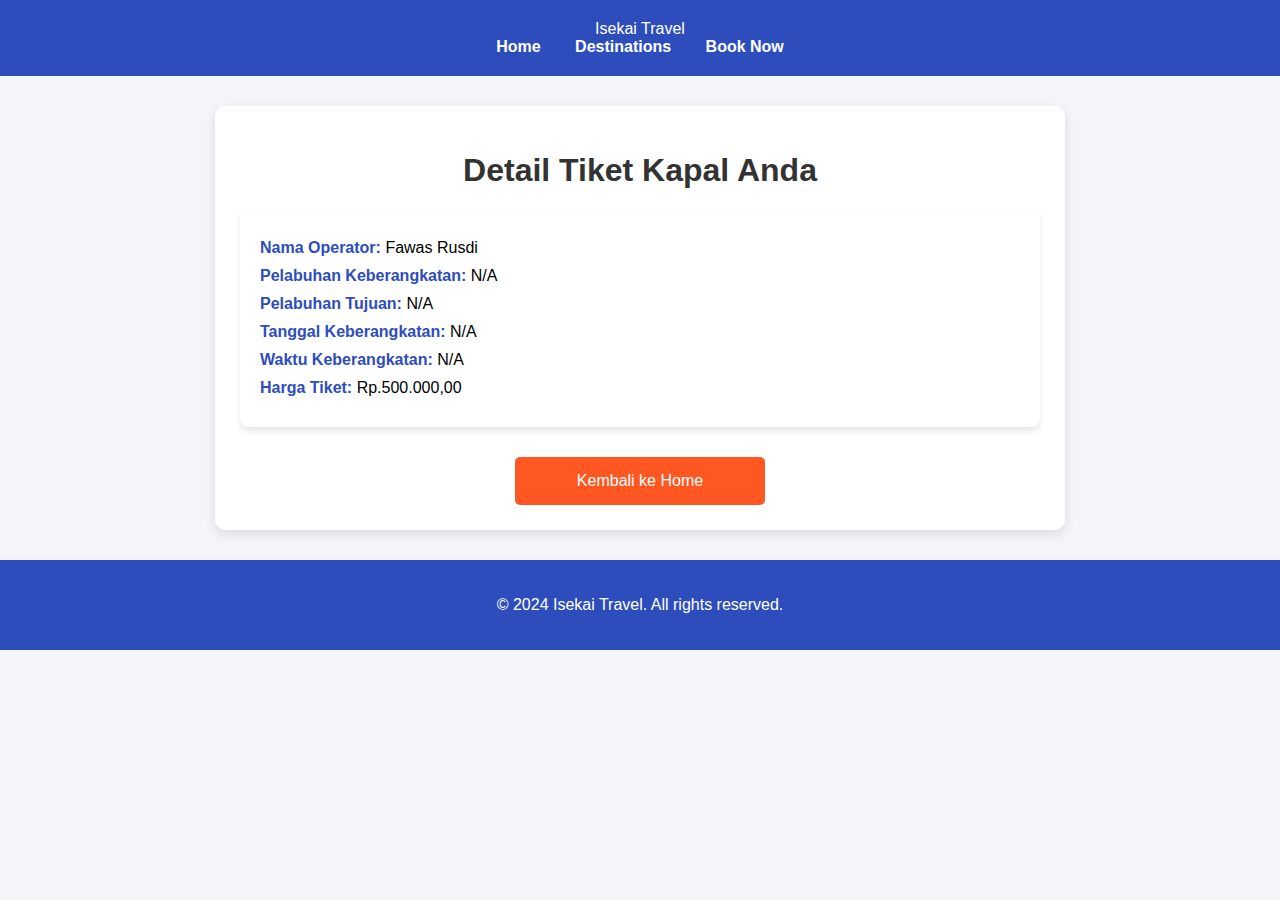
<file: lihat tiket1.html>
<!DOCTYPE html>
<html lang="en">
<head>
    <meta charset="UTF-8">
    <meta name="viewport" content="width=device-width, initial-scale=1.0">
    <title>Lihat Tiket - Isekai Travel</title>
    <style>
        body {
            font-family: 'Arial', sans-serif;
            margin: 0;
            padding: 0;
            background-color: #f4f4f9;
        }

        header {
            background-color: #2e4dbd;
            color: white;
            padding: 20px;
            text-align: center;
        }

        header nav a {
            margin: 0 15px;
            color: white;
            text-decoration: none;
            font-weight: bold;
        }

        header nav a:hover {
            text-decoration: underline;
        }

        .container {
            margin: 30px auto;
            background: white;
            padding: 25px;
            border-radius: 10px;
            box-shadow: 0 4px 12px rgba(0, 0, 0, 0.1);
            width: 80%;
            max-width: 800px;
        }

        h1 {
            text-align: center;
            color: #333;
            margin-bottom: 20px;
        }

        .ticket-details {
            background-color: #ffffff;
            padding: 20px;
            border-radius: 8px;
            box-shadow: 0 4px 6px rgba(0, 0, 0, 0.1);
            margin-bottom: 30px;
        }

        .ticket-details p {
            font-size: 16px;
            margin: 10px 0;
        }

        .ticket-details strong {
            color: #2e4dbd;
        }

        .btn-primary {
            background-color: #ff5722;
            color: white;
            border: none;
            padding: 15px;
            text-align: center;
            border-radius: 5px;
            cursor: pointer;
            font-size: 16px;
            width: 100%;
            max-width: 250px;
            margin: 0 auto;
            display: block;
        }

        .btn-primary:hover {
            background-color: #e64a19;
        }

        footer {
            text-align: center;
            padding: 20px;
            background-color: #2e4dbd;
            color: white;
        }

    </style>
</head>
<body>

    <header>
        <div class="logo">Isekai Travel</div>
        <nav>
            <a href="index.html">Home</a>
            <a href="#">Destinations</a>
            <a href="#">Book Now</a>
        </nav>
    </header>

    <main class="container">
        <h1>Detail Tiket Kapal Anda</h1>

        <!-- Menampilkan detail tiket kapal -->
        <div class="ticket-details">
            <p><strong>Nama Operator:</strong> <span id="namaOperator">-</span></p>
            <p><strong>Pelabuhan Keberangkatan:</strong> <span id="portDeparture">-</span></p>
            <p><strong>Pelabuhan Tujuan:</strong> <span id="portDestination">-</span></p>
            <p><strong>Tanggal Keberangkatan:</strong> <span id="departureDate">-</span></p>
            <p><strong>Waktu Keberangkatan:</strong> <span id="departureTime">-</span></p>
            <p><strong>Harga Tiket:</strong> <span id="ticketPrice">-</span></p>
        </div>

        <button id="backToHome" class="btn-primary">Kembali ke Home</button>
    </main>

    <footer>
        <p>&copy; 2024 Isekai Travel. All rights reserved.</p>
    </footer>

    <script>
        // Ambil data tiket kapal dari localStorage
        const namaOperator = localStorage.getItem('namaOperator');
        const portDeparture = localStorage.getItem('portDeparture');
        const portDestination = localStorage.getItem('portDestination');
        const departureDate = localStorage.getItem('departureDate');
        const departureTime = localStorage.getItem('departureTime');
        const ticketPrice = localStorage.getItem('ticketPrice');

        // Tampilkan data tiket kapal di halaman
        document.getElementById('namaOperator').innerText = namaOperator || 'Fawas Rusdi';
        document.getElementById('portDeparture').innerText = portDeparture || 'N/A';
        document.getElementById('portDestination').innerText = portDestination || 'N/A';
        document.getElementById('departureDate').innerText = departureDate || 'N/A';
        document.getElementById('departureTime').innerText = departureTime || 'N/A';
        document.getElementById('ticketPrice').innerText = ticketPrice || 'Rp.500.000,00';

        // Event listener untuk tombol kembali ke home
        document.getElementById('backToHome').addEventListener('click', function() {
            window.location.href = "index.html"; // Arahkan ke halaman utama
        });
    </script>

</body>
</html>
</file>
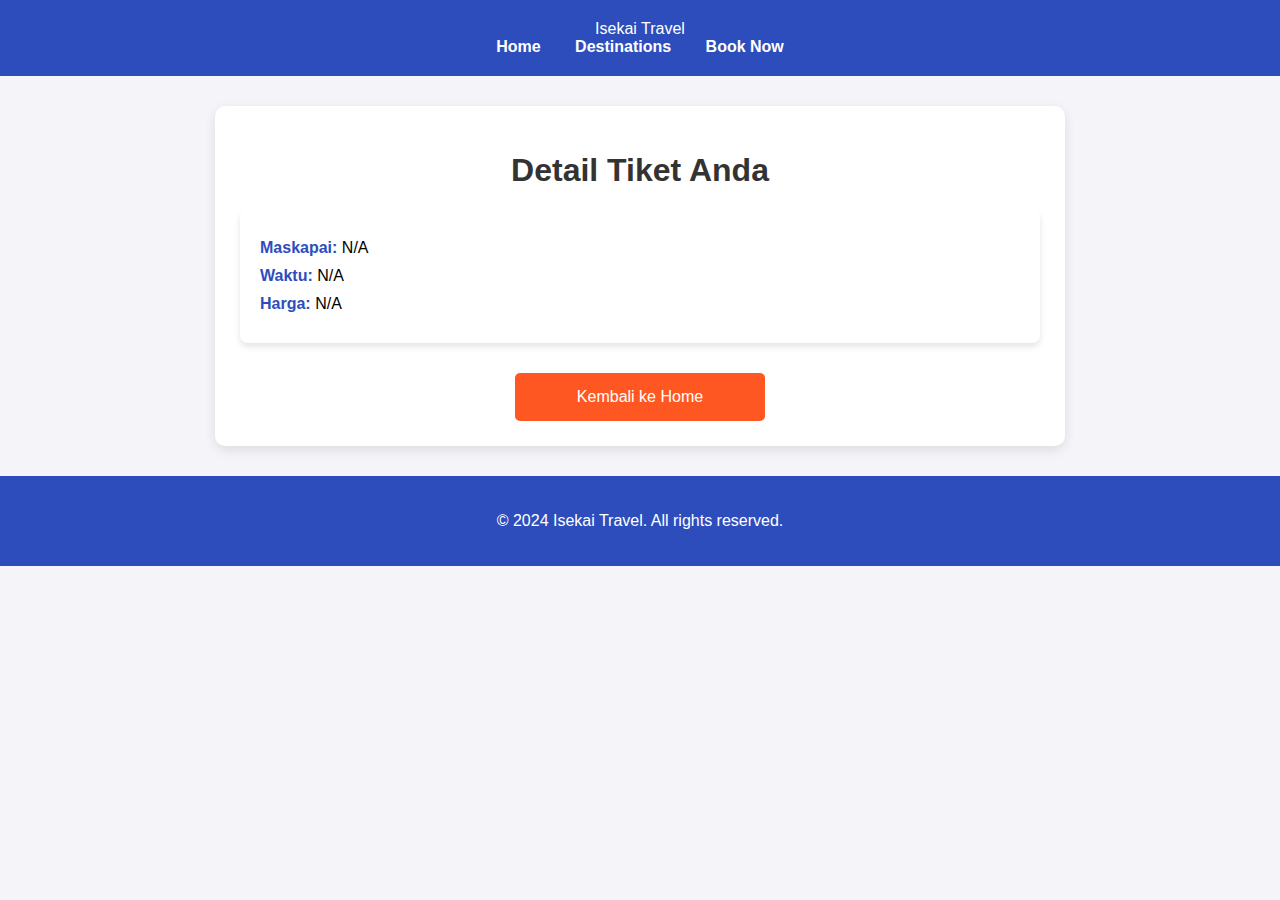
<file: lihat tiket2.html>
<!DOCTYPE html>
<html lang="en">
<head>
  <meta charset="UTF-8">
  <meta name="viewport" content="width=device-width, initial-scale=1.0">
  <title>Lihat Tiket - Isekai Travel</title>
  <style>
    body {
        font-family: 'Arial', sans-serif;
        margin: 0;
        padding: 0;
        background-color: #f4f4f9;
    }

    header {
        background-color: #2e4dbd;
        color: white;
        padding: 20px;
        text-align: center;
    }

    header nav a {
        margin: 0 15px;
        color: white;
        text-decoration: none;
        font-weight: bold;
    }

    header nav a:hover {
        text-decoration: underline;
    }

    .container {
        margin: 30px auto;
        background: white;
        padding: 25px;
        border-radius: 10px;
        box-shadow: 0 4px 12px rgba(0, 0, 0, 0.1);
        width: 80%;
        max-width: 800px;
    }

    h1 {
        text-align: center;
        color: #333;
        margin-bottom: 20px;
    }

    .ticket-details {
        background-color: #ffffff;
        padding: 20px;
        border-radius: 8px;
        box-shadow: 0 4px 6px rgba(0, 0, 0, 0.1);
        margin-bottom: 30px;
    }

    .ticket-details p {
        font-size: 16px;
        margin: 10px 0;
    }

    .ticket-details strong {
        color: #2e4dbd;
    }

    .btn-primary {
        background-color: #ff5722;
        color: white;
        border: none;
        padding: 15px;
        text-align: center;
        border-radius: 5px;
        cursor: pointer;
        font-size: 16px;
        width: 100%;
        max-width: 250px;
        margin: 0 auto;
        display: block;
    }

    .btn-primary:hover {
        background-color: #e64a19;
    }

    footer {
        text-align: center;
        padding: 20px;
        background-color: #2e4dbd;
        color: white;
    }

  </style>
</head>
<body>

  <header>
    <div class="logo">Isekai Travel</div>
    <nav>
      <a href="index.html">Home</a>
      <a href="#">Destinations</a>
      <a href="#">Book Now</a>
    </nav>
  </header>

  <main class="container">
    <h1>Detail Tiket Anda</h1>

    <!-- Menampilkan detail tiket -->
    <div class="ticket-details">
      <p><strong>Maskapai:</strong> <span id="maskapaiDetail">-</span></p>
      <p><strong>Waktu:</strong> <span id="waktuDetail">-</span></p>
      <p><strong>Harga:</strong> <span id="hargaDetail">-</span></p>
    </div>

    <button id="backToHome" class="btn-primary">Kembali ke Home</button>
  </main>

  <footer>
    <p>&copy; 2024 Isekai Travel. All rights reserved.</p>
  </footer>

  <script>
    // Ambil data tiket dari localStorage
    const maskapai = localStorage.getItem('maskapai');
    const waktu = localStorage.getItem('waktu');
    const harga = localStorage.getItem('harga');

    // Tampilkan data tiket di halaman lihat tiket
    document.getElementById('maskapaiDetail').innerText = maskapai || 'N/A';
    document.getElementById('waktuDetail').innerText = waktu || 'N/A';
    document.getElementById('hargaDetail').innerText = harga || 'N/A';

    // Tambahkan event listener untuk tombol kembali ke home
    document.getElementById('backToHome').addEventListener('click', function() {
      window.location.href = "index.html"; // Arahkan ke halaman utama
    });
  </script>

</body>
</html>
</file>
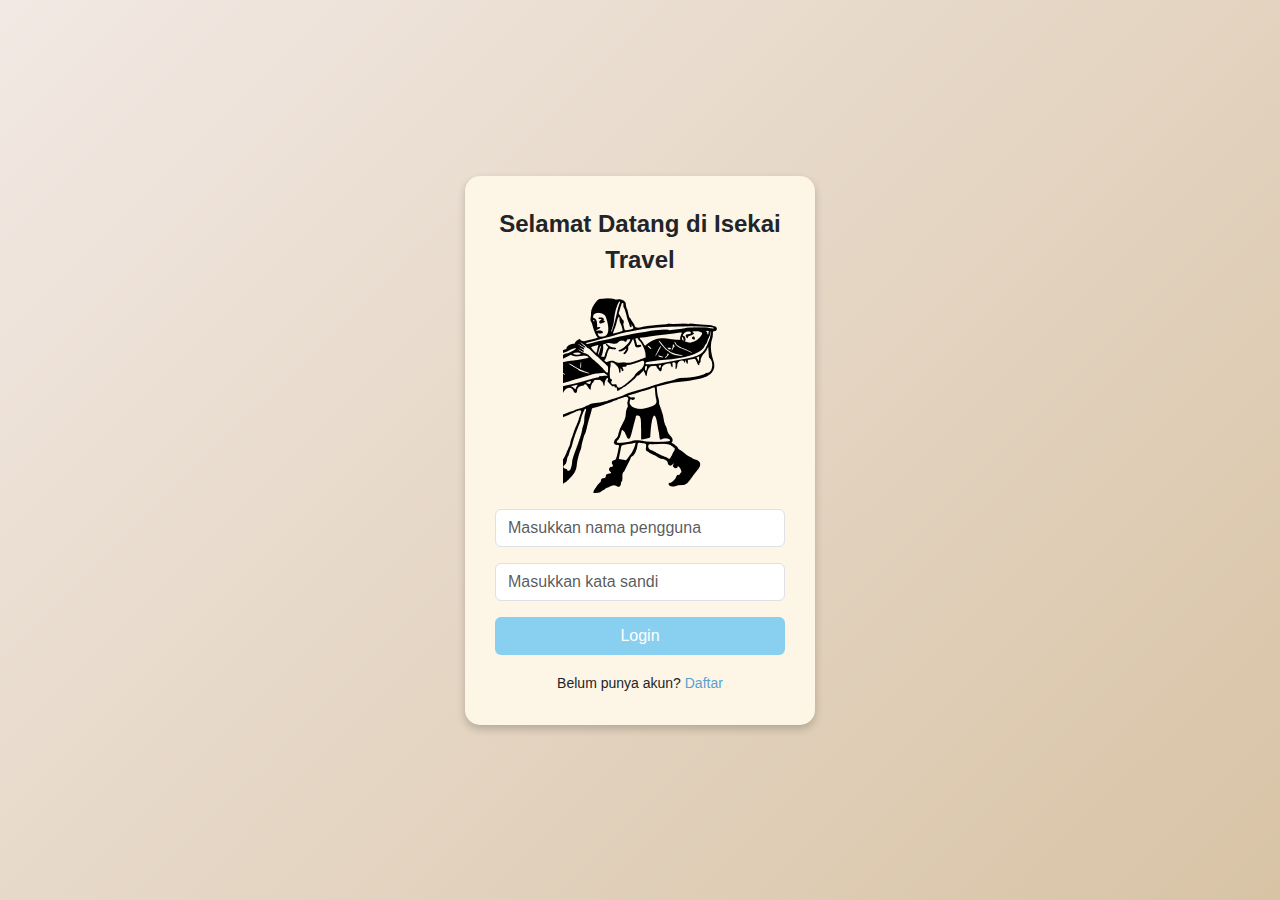
<file: login.html>
<!DOCTYPE html>
<html lang="id">
<head>
    <meta charset="UTF-8">
    <meta name="viewport" content="width=device-width, initial-scale=1.0">
    <title>Isekai Travel - Login</title>
    <!-- Bootstrap CSS -->
    <link href="https://cdn.jsdelivr.net/npm/bootstrap@5.3.3/dist/css/bootstrap.min.css" rel="stylesheet">
    <style>
        body {
            background: linear-gradient(135deg, #f2e9e4, #d8c3a5);
            background-repeat: no-repeat;
            background-size: cover;
            height: 100vh;
            display: flex;
            justify-content: center;
            align-items: center;
            font-family: Arial, sans-serif;
        }
        .login-container {
            background-color: #fdf5e6;
            border-radius: 15px;
            padding: 30px;
            box-shadow: 0 4px 8px rgba(0, 0, 0, 0.2);
            text-align: center;
            width: 350px;
        }
        .login-title {
            font-size: 1.5rem;
            font-weight: bold;
            margin-bottom: 20px;
        }
        .btn-login {
            background-color: #89CFF0;
            color: #fff;
        }
        .btn-login:hover {
            background-color: #5aa1d1;
        }
        .btn-daftar {
            color: #5aa1d1;
            text-decoration: none;
        }
        .btn-daftar:hover {
            text-decoration: underline;
        }
        .form-control:focus {
            box-shadow: none;
            border-color: #89CFF0;
        }
    </style>
</head>
<body>
    <div class="login-container">
        <div class="login-title">Selamat Datang di Isekai Travel</div>
        <img src="BabyTransport1 2.png" alt="Illustration" class="img-fluid mb-3" />
        <!-- Form Login -->
        <form id="loginForm">
            <div class="mb-3">
                <input type="text" class="form-control" id="username" placeholder="Masukkan nama pengguna" required>
            </div>
            <div class="mb-3">
                <input type="password" class="form-control" id="password" placeholder="Masukkan kata sandi" required>
            </div>
            <button type="submit" class="btn btn-login w-100 mb-3">Login</button>
        </form>
        <!-- Link Daftar -->
        <div>
            <small>Belum punya akun? 
                <a href="daftar.html" class="btn-daftar">Daftar</a>
            </small>
        </div>
    </div>

    <!-- JavaScript -->
    <script>
        document.getElementById("loginForm").addEventListener("submit", function(event) {
            event.preventDefault(); // Mencegah reload halaman

            // Ambil nilai input
            const username = document.getElementById("username").value;
            const password = document.getElementById("password").value;

            // Validasi sederhana
            if (username === "user" && password === "password123") {
                alert("Login berhasil! Anda akan diarahkan ke halaman utama.");
                window.location.href = "index.html"; // Arahkan ke halaman index.html
            } else {
                alert("Username atau password salah. Silakan coba lagi!");
            }
        });
    </script>

    <!-- Bootstrap JS Bundle with Popper -->
    <script src="https://cdn.jsdelivr.net/npm/bootstrap@5.3.3/dist/js/bootstrap.bundle.min.js"></script>
</body>
</html>
</file>
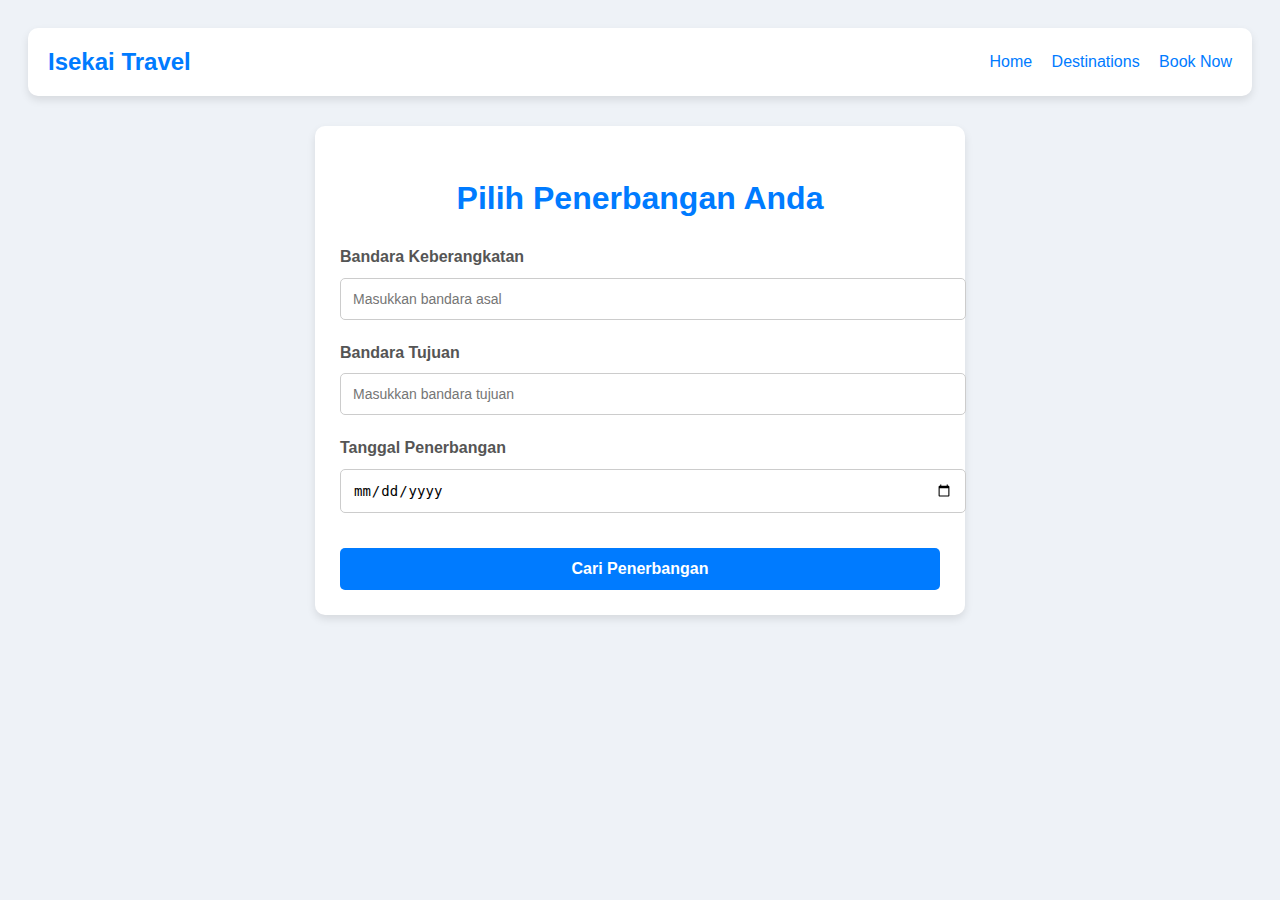
<file: Pegasus.html>
<!DOCTYPE html>
<html lang="en">
<head>
  <meta charset="UTF-8">
  <meta name="viewport" content="width=device-width, initial-scale=1.0">
  <title>Pesawat - Isekai Travel</title>
  <link rel="stylesheet" href="Pegasus.css">
</head>
<body>
  <header>
    <div class="logo">Isekai Travel</div>
    <nav>
      <a href="index.html">Home</a>
      <a href="#">Destinations</a>
      <a href="#">Book Now</a>
    </nav>
  </header>

  <main class="pesawat-page">
    <h1>Pilih Penerbangan Anda</h1>
    <form id="pesawat-form">
      <div class="form-group">
        <label for="departure">Bandara Keberangkatan</label>
        <input type="text" id="departure" name="departure" placeholder="Masukkan bandara asal" required>
      </div>
      <div class="form-group">
        <label for="destination">Bandara Tujuan</label>
        <input type="text" id="destination" name="destination" placeholder="Masukkan bandara tujuan" required>
      </div>
      <div class="form-group">
        <label for="date">Tanggal Penerbangan</label>
        <input type="date" id="date" name="date" required>
      </div>
      <button type="submit" class="search-btn">Cari Penerbangan</button>
    </form>

    <section id="flight-results" class="hidden">
      <h2>Hasil Pencarian Penerbangan</h2>
      <div class="flight-list">
        <!-- Contoh penerbangan -->
        <div class="flight-item">
          <p><strong>Maskapai:</strong> Garuda Indonesia</p>
          <p><strong>Waktu:</strong> 08:00 - 11:00</p>
          <p><strong>Harga:</strong> Rp 1.500.000</p>
          <button class="book-btn">Pesan Sekarang</button>
        </div>
        <div class="flight-item">
          <p><strong>Maskapai:</strong> Lion Air</p>
          <p><strong>Waktu:</strong> 13:00 - 16:00</p>
          <p><strong>Harga:</strong> Rp 800.000</p>
          <button class="book-btn">Pesan Sekarang</button>
        </div>
        <div class="flight-item">
          <p><strong>Maskapai:</strong> Citilink</p>
          <p><strong>Waktu:</strong> 18:00 - 21:00</p>
          <p><strong>Harga:</strong> Rp 1.200.000</p>
          <button class="book-btn">Pesan Sekarang</button>
        </div>
      </div>
    </section>
  </main>

  <script>
    document.getElementById("pesawat-form").addEventListener("submit", function (event) {
      event.preventDefault();
  
      // Ambil data dari form
      const departure = document.getElementById("departure").value;
      const destination = document.getElementById("destination").value;
      const date = document.getElementById("date").value;
  
      // Tampilkan hasil pencarian (simulasi data)
      const resultsSection = document.getElementById("flight-results");
      resultsSection.classList.remove("hidden");
  
      console.log("Pencarian penerbangan:");
      console.log("Keberangkatan:", departure);
      console.log("Tujuan:", destination);
      console.log("Tanggal:", date);
    });
  
    const bookButtons = document.querySelectorAll(".book-btn");
    bookButtons.forEach((button) => {
      button.addEventListener("click", function() {
        // Simulasi data penerbangan yang dipilih
        const maskapai = this.parentElement.querySelector("p:nth-child(1)").innerText.split(": ")[1];
        const waktu = this.parentElement.querySelector("p:nth-child(2)").innerText.split(": ")[1];
        const harga = this.parentElement.querySelector("p:nth-child(3)").innerText.split(": ")[1];
  
        // Simpan data penerbangan yang dipilih ke localStorage
        localStorage.setItem('maskapai', maskapai);
        localStorage.setItem('waktu', waktu);
        localStorage.setItem('harga', harga);
  
        // Beri konfirmasi pemesanan
        alert("Penerbangan berhasil dipesan!");
        window.location.href = "pembayaran2.html";
      });
    });
  </script>
  
</body>
</html>
</file>
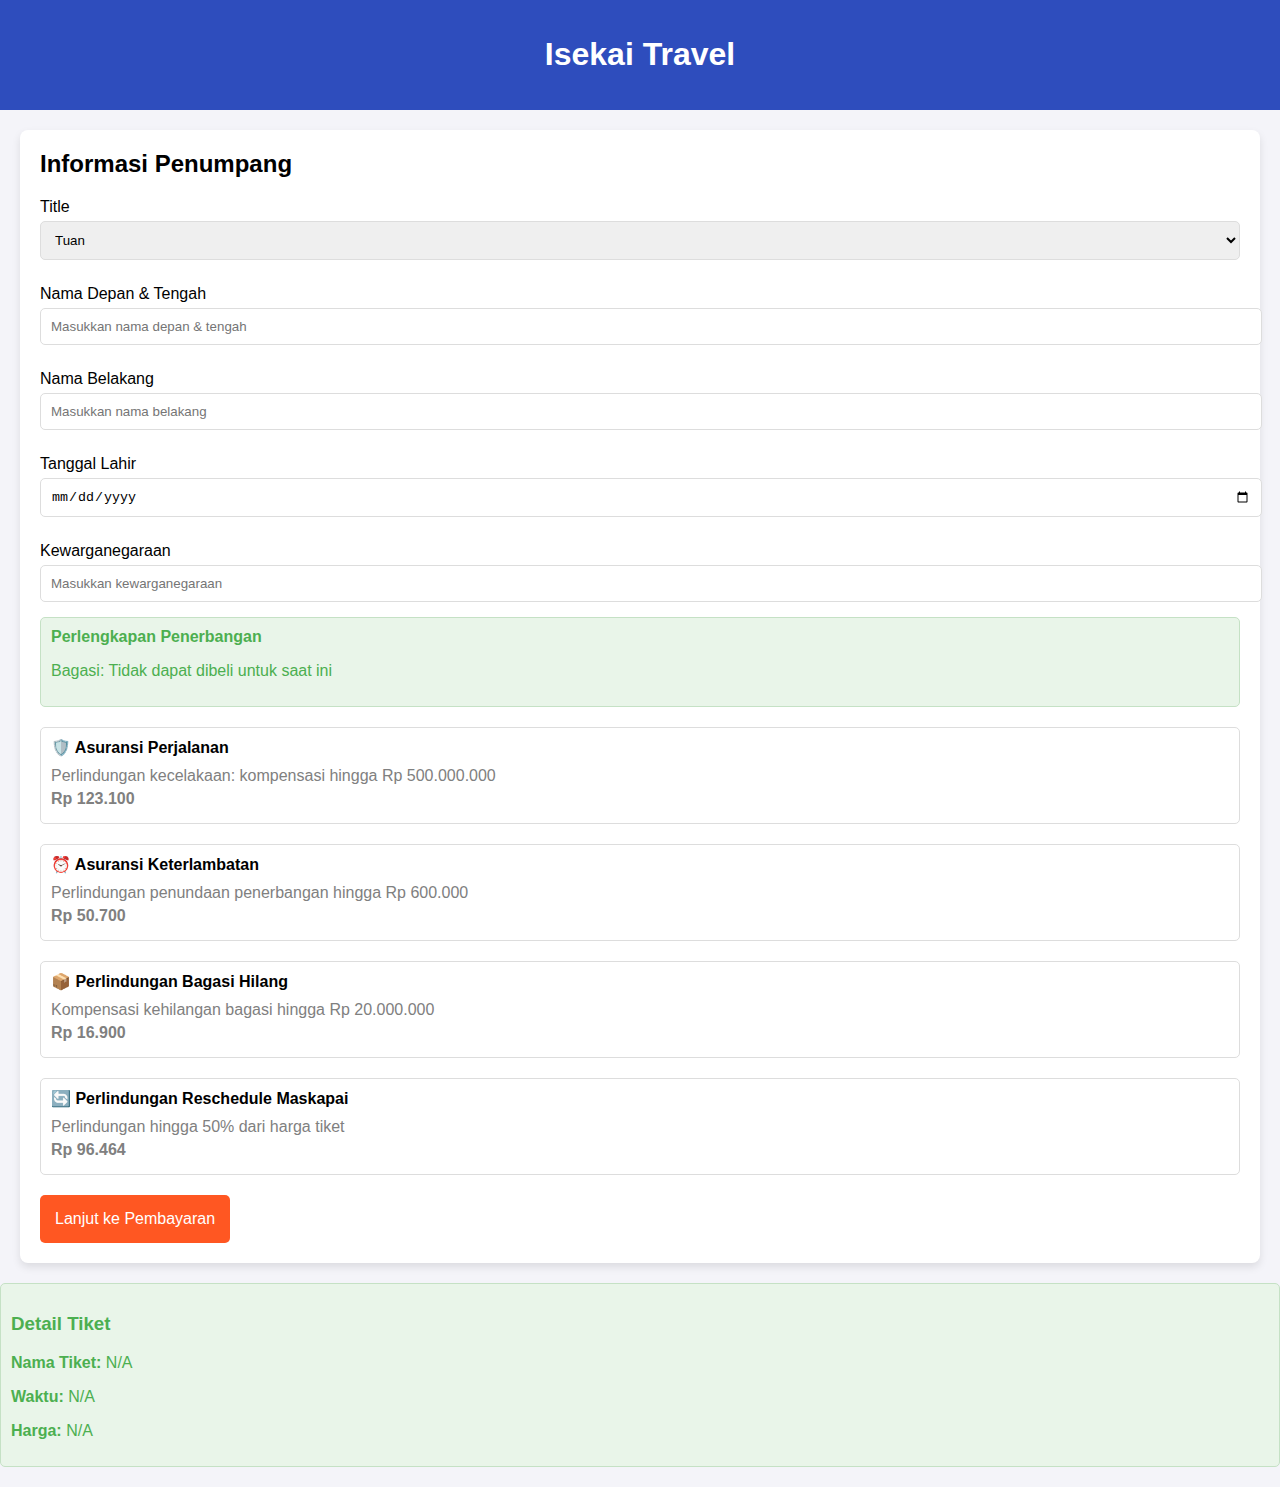
<file: pembayaran.html>
<!DOCTYPE html>
<html lang="en">
<head>
    <meta charset="UTF-8">
    <meta name="viewport" content="width=device-width, initial-scale=1.0">
    <title>Pembayaran - Isekai Travel</title>
    <style>
        body {
            font-family: Arial, sans-serif;
            margin: 0;
            padding: 0;
            background-color: #f4f4f9;
        }

        header {
            background-color: #2e4dbd;
            color: white;
            padding: 15px;
            text-align: center;
        }

        .container {
            margin: 20px;
            background: white;
            padding: 20px;
            border-radius: 8px;
            box-shadow: 0 4px 8px rgba(0, 0, 0, 0.1);
        }

        h2 {
            margin-top: 0;
        }

        label {
            display: block;
            margin: 10px 0 5px;
        }

        input, select {
            width: 100%;
            padding: 10px;
            margin-bottom: 15px;
            border: 1px solid #ddd;
            border-radius: 5px;
        }

        .highlight {
            background-color: #e9f5e9;
            padding: 10px;
            border: 1px solid #c5e1c5;
            margin-bottom: 20px;
            border-radius: 5px;
            color: #4caf50;
        }

        .insurance-section {
            border: 1px solid #ddd;
            padding: 10px;
            border-radius: 5px;
            margin-bottom: 20px;
        }

        .insurance-section h4 {
            margin: 0 0 10px;
        }

        .insurance-section p {
            margin: 5px 0;
            color: gray;
        }

        .price {
            color: #d32f2f;
            font-weight: bold;
        }

        .btn-primary {
            background-color: #ff5722;
            color: white;
            border: none;
            padding: 15px;
            text-align: center;
            border-radius: 5px;
            cursor: pointer;
            font-size: 16px;
        }

        .btn-primary:hover {
            background-color: #e64a19;
        }
    </style>

</head>
<body>
    <header>
        <h1>Isekai Travel</h1>
    </header>
    <div class="container">
        <h2>Informasi Penumpang</h2>
        <label for="title">Title</label>
        <select id="title">
            <option>Tuan</option>
            <option>Nyonya</option>
            <option>Nona</option>
        </select>

        <label for="namaDepan">Nama Depan & Tengah</label>
        <input type="text" id="namaDepan" placeholder="Masukkan nama depan & tengah">

        <label for="namaBelakang">Nama Belakang</label>
        <input type="text" id="namaBelakang" placeholder="Masukkan nama belakang">

        <label for="tglLahir">Tanggal Lahir</label>
        <input type="date" id="tglLahir">

        <label for="kewarganegaraan">Kewarganegaraan</label>
        <input type="text" id="kewarganegaraan" placeholder="Masukkan kewarganegaraan">

        <div class="highlight">
            <strong>Perlengkapan Penerbangan</strong>
            <p>Bagasi: Tidak dapat dibeli untuk saat ini</p>
        </div>

        <div class="insurance-section">
            <h4>🛡️ Asuransi Perjalanan</h4>
            <p>Perlindungan kecelakaan: kompensasi hingga Rp 500.000.000</p>
            <p class="price">Rp 123.100</p>
        </div>

        <div class="insurance-section">
            <h4>⏰ Asuransi Keterlambatan</h4>
            <p>Perlindungan penundaan penerbangan hingga Rp 600.000</p>
            <p class="price">Rp 50.700</p>
        </div>

        <div class="insurance-section">
            <h4>📦 Perlindungan Bagasi Hilang</h4>
            <p>Kompensasi kehilangan bagasi hingga Rp 20.000.000</p>
            <p class="price">Rp 16.900</p>
        </div>

        <div class="insurance-section">
            <h4>🔄 Perlindungan Reschedule Maskapai</h4>
            <p>Perlindungan hingga 50% dari harga tiket</p>
            <p class="price">Rp 96.464</p>
        </div>

        <!-- Tombol Lanjut ke Pembayaran -->
        <button id="lanjutBayar" class="btn-primary">Lanjut ke Pembayaran</button>
    </div>

    <div class="highlight">
        <h3>Detail Tiket</h3>
        <p><strong>Nama Tiket:</strong> <span id="namaTiket">-</span></p>
        <p><strong>Waktu:</strong> <span id="waktuTiket">-</span></p>
        <p><strong>Harga:</strong> <span id="hargaTiket">-</span></p>
    </div>

    <script>
        // Ambil data tiket dari localStorage
        const namaTiket = localStorage.getItem('namaTiket');
        const hargaTiket = localStorage.getItem('hargaTiket');
        const waktu = localStorage.getItem('waktu');

        // Tampilkan data tiket di halaman pembayaran
        document.getElementById('namaTiket').innerText = namaTiket || 'N/A';
        document.getElementById('hargaTiket').innerText = hargaTiket || 'N/A';
        document.getElementById('waktuTiket').innerText = waktu || 'N/A';

        // Tambahkan konfirmasi saat klik "Lanjut ke Pembayaran"
        document.getElementById("lanjutBayar").addEventListener("click", function () {
            const konfirmasi = confirm("Yakin ingin melanjutkan ke pembayaran?");
            if (konfirmasi) {
                alert("Pembayaran diproses. Terima kasih!");
                // Redirect ke halaman pembayaran atau aksi lain
                window.location.href = "lihat tiket.html"; // Ganti dengan halaman pembayaran sebenarnya
            } else {
                alert("Pembayaran dibatalkan.");
            }
        });
    </script>
</body>
</html>
</file>
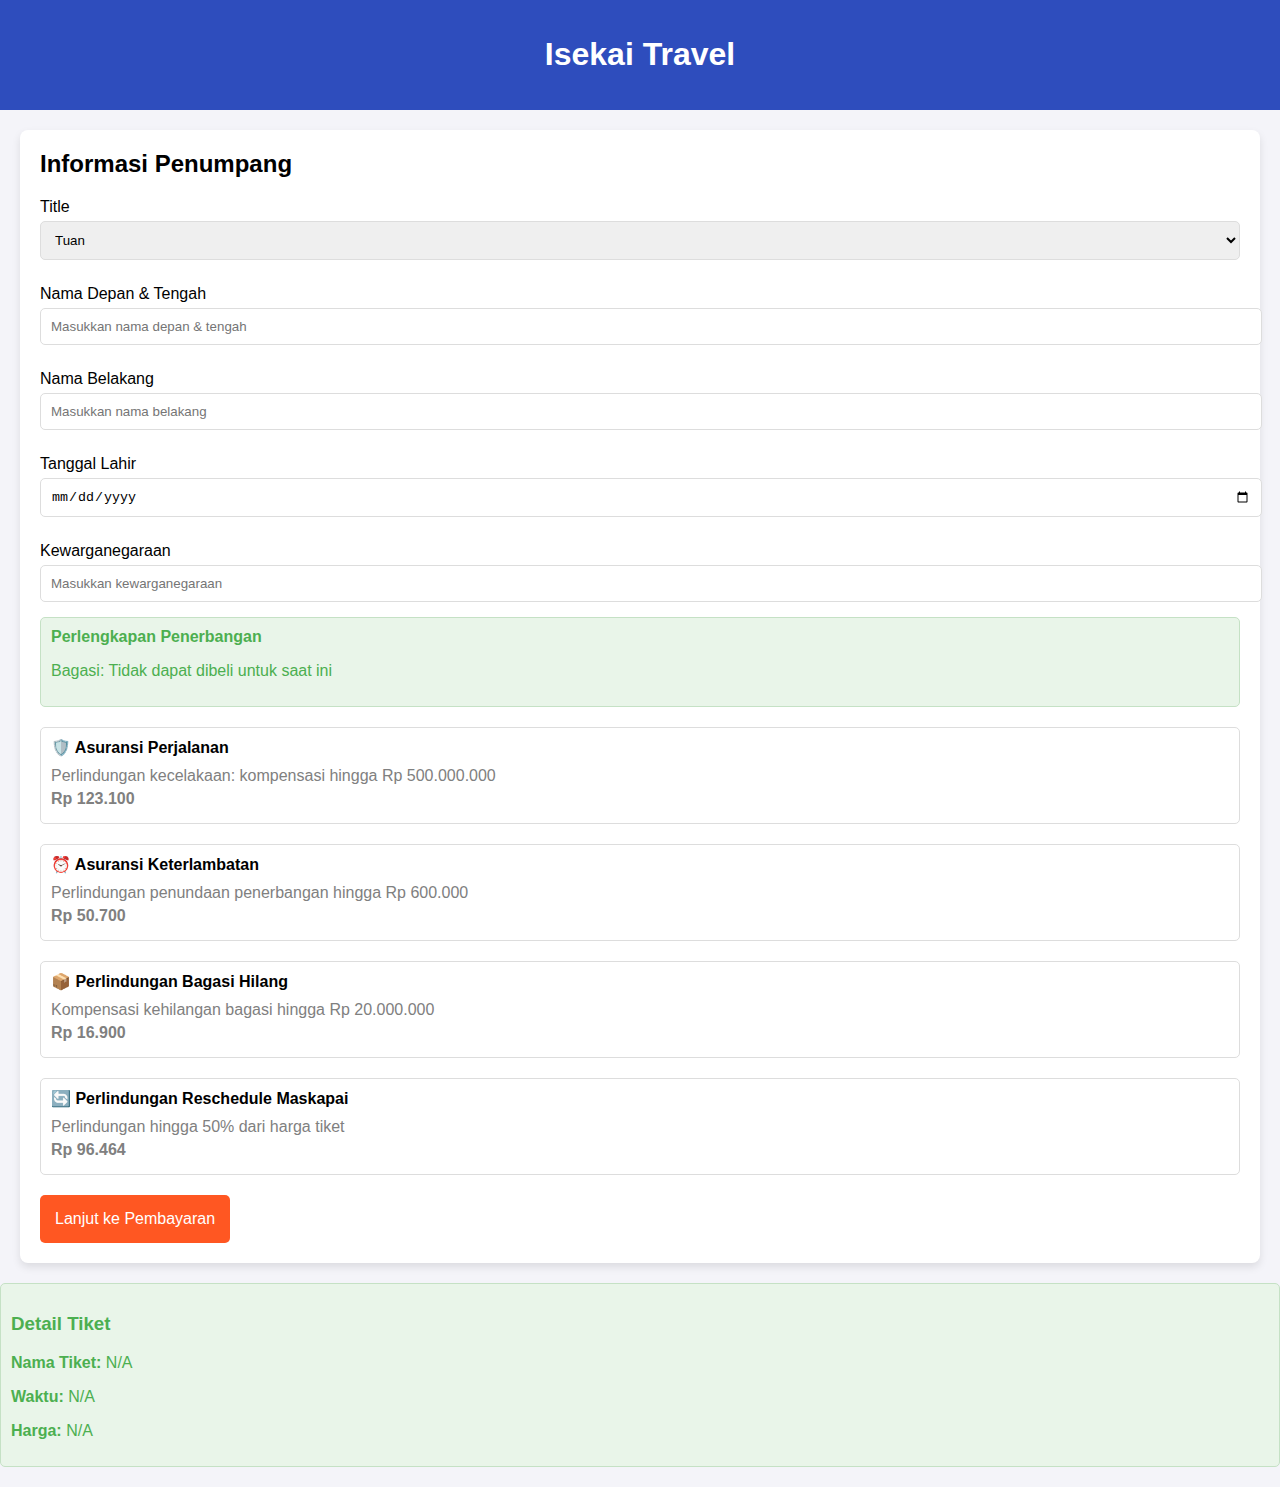
<file: pembayaran1.html>
<!DOCTYPE html>
<html lang="en">
<head>
    <meta charset="UTF-8">
    <meta name="viewport" content="width=device-width, initial-scale=1.0">
    <title>Pembayaran - Isekai Travel</title>

    <style>
        body {
            font-family: Arial, sans-serif;
            margin: 0;
            padding: 0;
            background-color: #f4f4f9;
        }

        header {
            background-color: #2e4dbd;
            color: white;
            padding: 15px;
            text-align: center;
        }

        .container {
            margin: 20px;
            background: white;
            padding: 20px;
            border-radius: 8px;
            box-shadow: 0 4px 8px rgba(0, 0, 0, 0.1);
        }

        h2 {
            margin-top: 0;
        }

        label {
            display: block;
            margin: 10px 0 5px;
        }

        input, select {
            width: 100%;
            padding: 10px;
            margin-bottom: 15px;
            border: 1px solid #ddd;
            border-radius: 5px;
        }

        .highlight {
            background-color: #e9f5e9;
            padding: 10px;
            border: 1px solid #c5e1c5;
            margin-bottom: 20px;
            border-radius: 5px;
            color: #4caf50;
        }

        .insurance-section {
            border: 1px solid #ddd;
            padding: 10px;
            border-radius: 5px;
            margin-bottom: 20px;
        }

        .insurance-section h4 {
            margin: 0 0 10px;
        }

        .insurance-section p {
            margin: 5px 0;
            color: gray;
        }

        .price {
            color: #d32f2f;
            font-weight: bold;
        }

        .btn-primary {
            background-color: #ff5722;
            color: white;
            border: none;
            padding: 15px;
            text-align: center;
            border-radius: 5px;
            cursor: pointer;
            font-size: 16px;
        }

        .btn-primary:hover {
            background-color: #e64a19;
        }
    </style>

</head>
<body>
    <header>
        <h1>Isekai Travel</h1>
    </header>
    <div class="container">
        <h2>Informasi Penumpang</h2>
        <label for="title">Title</label>
        <select id="title">
            <option>Tuan</option>
            <option>Nyonya</option>
            <option>Nona</option>
        </select>

        <label for="namaDepan">Nama Depan & Tengah</label>
        <input type="text" id="namaDepan" placeholder="Masukkan nama depan & tengah">

        <label for="namaBelakang">Nama Belakang</label>
        <input type="text" id="namaBelakang" placeholder="Masukkan nama belakang">

        <label for="tglLahir">Tanggal Lahir</label>
        <input type="date" id="tglLahir">

        <label for="kewarganegaraan">Kewarganegaraan</label>
        <input type="text" id="kewarganegaraan" placeholder="Masukkan kewarganegaraan">

        <div class="highlight">
            <strong>Perlengkapan Penerbangan</strong>
            <p>Bagasi: Tidak dapat dibeli untuk saat ini</p>
        </div>

        <div class="insurance-section">
            <h4>🛡️ Asuransi Perjalanan</h4>
            <p>Perlindungan kecelakaan: kompensasi hingga Rp 500.000.000</p>
            <p class="price">Rp 123.100</p>
        </div>

        <div class="insurance-section">
            <h4>⏰ Asuransi Keterlambatan</h4>
            <p>Perlindungan penundaan penerbangan hingga Rp 600.000</p>
            <p class="price">Rp 50.700</p>
        </div>

        <div class="insurance-section">
            <h4>📦 Perlindungan Bagasi Hilang</h4>
            <p>Kompensasi kehilangan bagasi hingga Rp 20.000.000</p>
            <p class="price">Rp 16.900</p>
        </div>

        <div class="insurance-section">
            <h4>🔄 Perlindungan Reschedule Maskapai</h4>
            <p>Perlindungan hingga 50% dari harga tiket</p>
            <p class="price">Rp 96.464</p>
        </div>

        <button id="lanjutBayar" class="btn-primary">Lanjut ke Pembayaran</button>
    </div>

    <div class="highlight">
        <h3>Detail Tiket</h3>
        <p><strong>Nama Tiket:</strong> <span id="namaTiket">-</span></p>
        <p><strong>Waktu:</strong> <span id="waktuTiket">-</span></p>
        <p><strong>Harga:</strong> <span id="hargaTiket">-</span></p>
    </div>

    <script>
        // Ambil data tiket dari localStorage
        const namaTiket = localStorage.getItem('namaTiket');
        const hargaTiket = localStorage.getItem('hargaTiket');
        const waktu = localStorage.getItem('waktu');

        // Tampilkan data tiket di halaman pembayaran
        document.getElementById('namaTiket').innerText = namaTiket || 'N/A';
        document.getElementById('hargaTiket').innerText = hargaTiket || 'N/A';
        document.getElementById('waktuTiket').innerText = waktu || 'N/A';

        // Tambahkan konfirmasi saat klik "Lanjut ke Pembayaran"
        document.getElementById("lanjutBayar").addEventListener("click", function () {
            const konfirmasi = confirm("Yakin ingin melanjutkan ke pembayaran?");
            if (konfirmasi) {
                alert("Pembayaran diproses. Terima kasih!");
                window.location.href = "lihat tiket1.html"; // Ganti dengan halaman pembayaran sebenarnya
            } else {
                alert("Pembayaran dibatalkan.");
            }
        });
    </script>
</body>
</html>
</file>
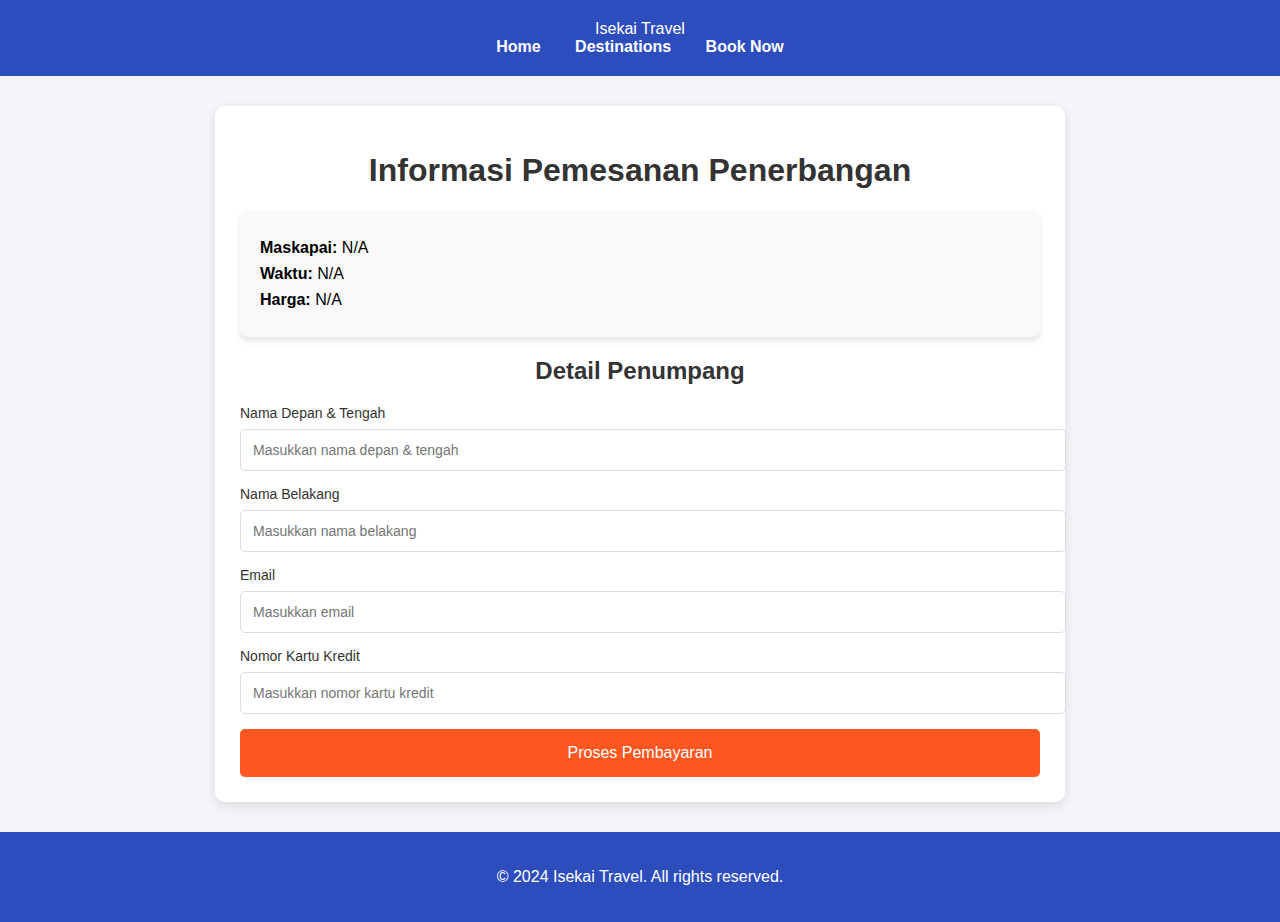
<file: pembayaran2.html>
<!DOCTYPE html>
<html lang="en">
<head>
  <meta charset="UTF-8">
  <meta name="viewport" content="width=device-width, initial-scale=1.0">
  <title>Pembayaran - Isekai Travel</title>
  <style>
    body {
        font-family: 'Arial', sans-serif;
        margin: 0;
        padding: 0;
        background-color: #f4f4f9;
    }

    header {
        background-color: #2e4dbd;
        color: white;
        padding: 20px;
        text-align: center;
    }

    header nav a {
        margin: 0 15px;
        color: white;
        text-decoration: none;
        font-weight: bold;
    }

    header nav a:hover {
        text-decoration: underline;
    }

    .container {
        margin: 30px auto;
        background: white;
        padding: 25px;
        border-radius: 10px;
        box-shadow: 0 4px 12px rgba(0, 0, 0, 0.1);
        width: 80%;
        max-width: 800px;
    }

    h1, h2 {
        text-align: center;
        color: #333;
    }

    .flight-details {
        background-color: #f9f9f9;
        padding: 20px;
        border-radius: 8px;
        box-shadow: 0 4px 6px rgba(0, 0, 0, 0.1);
        margin-bottom: 20px;
    }

    .flight-details p {
        font-size: 16px;
        margin: 8px 0;
    }

    label {
        font-size: 14px;
        margin-bottom: 8px;
        display: block;
        color: #333;
    }

    input {
        width: 100%;
        padding: 12px;
        margin-bottom: 15px;
        border-radius: 5px;
        border: 1px solid #ddd;
        font-size: 14px;
        color: #333;
    }

    input:focus {
        border-color: #2e4dbd;
        outline: none;
    }

    .highlight {
        background-color: #e9f5e9;
        padding: 10px;
        border: 1px solid #c5e1c5;
        margin-bottom: 20px;
        border-radius: 5px;
        color: #4caf50;
    }

    .insurance-section {
        border: 1px solid #ddd;
        padding: 10px;
        border-radius: 5px;
        margin-bottom: 20px;
    }

    .insurance-section h4 {
        margin: 0 0 10px;
        color: #333;
    }

    .insurance-section p {
        margin: 5px 0;
        color: gray;
    }

    .price {
        color: #d32f2f;
        font-weight: bold;
    }

    .btn-primary {
        background-color: #ff5722;
        color: white;
        border: none;
        padding: 15px;
        text-align: center;
        border-radius: 5px;
        cursor: pointer;
        font-size: 16px;
        width: 100%;
    }

    .btn-primary:hover {
        background-color: #e64a19;
    }

    .footer {
        text-align: center;
        padding: 20px;
        background-color: #2e4dbd;
        color: white;
    }

  </style>
</head>
<body>

  <header>
    <div class="logo">Isekai Travel</div>
    <nav>
      <a href="index.html">Home</a>
      <a href="#">Destinations</a>
      <a href="#">Book Now</a>
    </nav>
  </header>

  <main class="container">
    <h1>Informasi Pemesanan Penerbangan</h1>
    
    <!-- Menampilkan informasi penerbangan yang dipesan -->
    <div class="flight-details">
      <p><strong>Maskapai:</strong> <span id="maskapai">-</span></p>
      <p><strong>Waktu:</strong> <span id="waktu">-</span></p>
      <p><strong>Harga:</strong> <span id="harga">-</span></p>
    </div>

    <!-- Formulir untuk detail penumpang -->
    <h2>Detail Penumpang</h2>
    <label for="namaDepan">Nama Depan & Tengah</label>
    <input type="text" id="namaDepan" placeholder="Masukkan nama depan & tengah" required>

    <label for="namaBelakang">Nama Belakang</label>
    <input type="text" id="namaBelakang" placeholder="Masukkan nama belakang" required>

    <label for="email">Email</label>
    <input type="email" id="email" placeholder="Masukkan email" required>

    <label for="nomorKartu">Nomor Kartu Kredit</label>
    <input type="text" id="nomorKartu" placeholder="Masukkan nomor kartu kredit" required>

    <button id="prosesPembayaran" class="btn-primary">Proses Pembayaran</button>
  </main>

  <footer class="footer">
    <p>&copy; 2024 Isekai Travel. All rights reserved.</p>
  </footer>

  <script>
    // Ambil data penerbangan yang dipesan dari localStorage
    const maskapai = localStorage.getItem('maskapai');
    const waktu = localStorage.getItem('waktu');
    const harga = localStorage.getItem('harga');

    // Tampilkan data penerbangan di halaman pembayaran
    document.getElementById('maskapai').innerText = maskapai || 'N/A';
    document.getElementById('waktu').innerText = waktu || 'N/A';
    document.getElementById('harga').innerText = harga || 'N/A';

    // Tambahkan event listener untuk tombol pembayaran
    document.getElementById('prosesPembayaran').addEventListener('click', function() {
      const konfirmasi = confirm('Apakah Anda yakin ingin melanjutkan ke pembayaran?');
      if (konfirmasi) {
        alert('Pembayaran diproses. Terima kasih!');
        window.location.href = "lihat tiket2.html"; 
      } else {
        alert('Pembayaran dibatalkan.');
      }
    });
  </script>

</body>
</html>
</file>
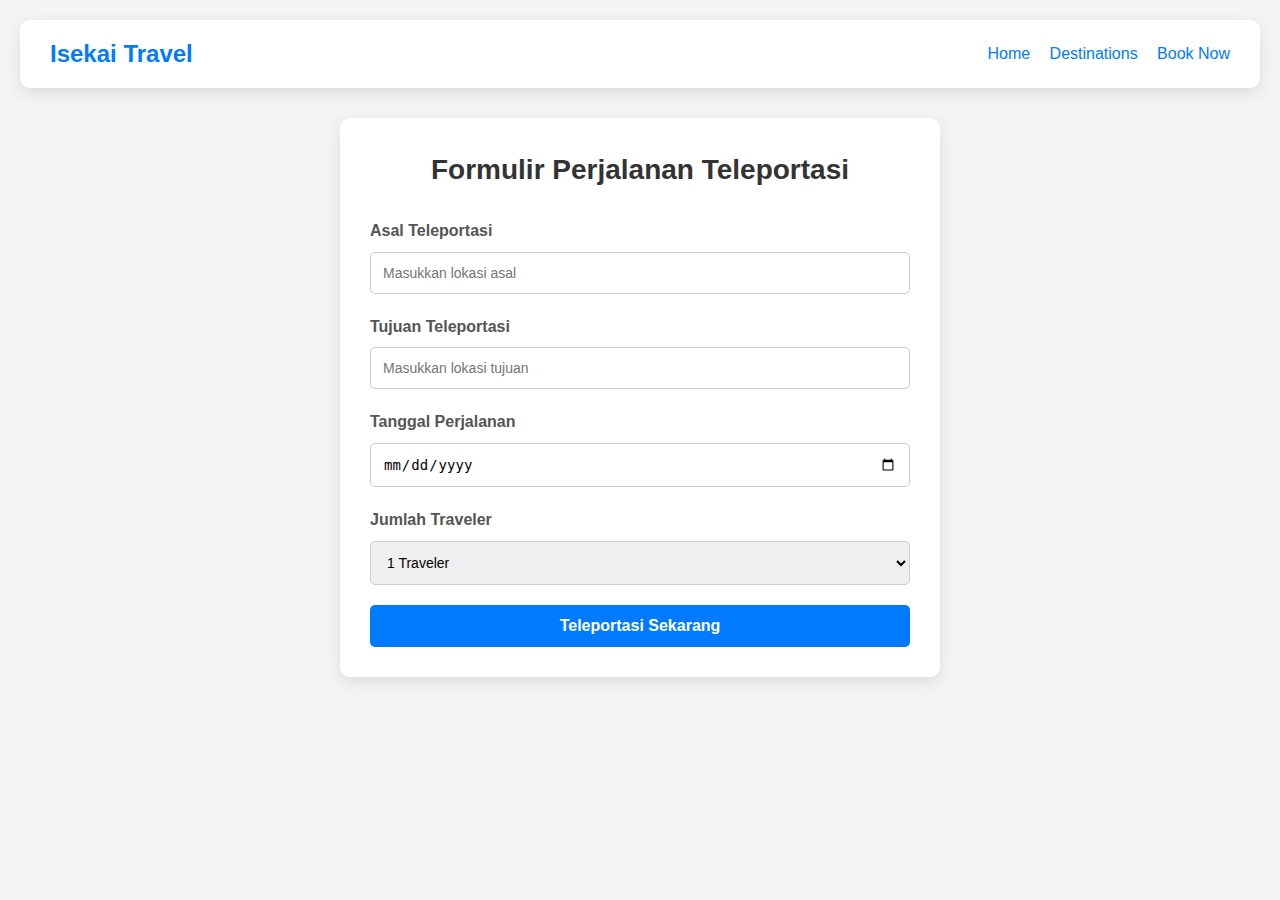
<file: Teleportasi.html>
<!DOCTYPE html>
<html lang="en">
<head>
  <meta charset="UTF-8">
  <meta name="viewport" content="width=device-width, initial-scale=1.0">
  <title>Teleportasi - Isekai Travel</title>
  <link rel="stylesheet" href="Teleportasi.css">
</head>
<body>
  <header>
    <div class="logo">Isekai Travel</div>
    <nav>
      <a href="index.html">Home</a>
      <a href="#">Destinations</a>
      <a href="#">Book Now</a>
    </nav>
  </header>

  <main class="teleportasi-page">
    <h1>Formulir Perjalanan Teleportasi</h1>
    <form id="teleportasi-form">
      <div class="form-group">
        <label for="origin">Asal Teleportasi</label>
        <input type="text" id="origin" name="origin" placeholder="Masukkan lokasi asal" required>
      </div>
      <div class="form-group">
        <label for="destination">Tujuan Teleportasi</label>
        <input type="text" id="destination" name="destination" placeholder="Masukkan lokasi tujuan" required>
      </div>
      <div class="form-group">
        <label for="date">Tanggal Perjalanan</label>
        <input type="date" id="date" name="date" required>
      </div>
      <div class="form-group">
        <label for="travelers">Jumlah Traveler</label>
        <select id="travelers" name="travelers" required>
          <option value="1">1 Traveler</option>
          <option value="2">2 Travelers</option>
          <option value="3">3 Travelers</option>
          <option value="4">4 Travelers</option>
        </select>
      </div>
      <button type="submit" class="submit-btn">Teleportasi Sekarang</button>
    </form>
  </main>

  <script>
    document.getElementById("teleportasi-form").addEventListener("submit", function (event) {
      event.preventDefault();
  
      // Ambil data dari form
      const origin = document.getElementById("origin").value;
      const destination = document.getElementById("destination").value;
      const date = document.getElementById("date").value;
      const travelers = document.getElementById("travelers").value;
  
      // Simpan data ke localStorage
      localStorage.setItem("namaTiket", `Teleportasi dari ${origin} ke ${destination}`);
      localStorage.setItem("waktu", date);
      localStorage.setItem("hargaTiket", "Rp 1.000.000"); // Harga bisa disesuaikan atau dihitung
  
      // Redirect ke halaman pembayaran
      window.location.href = "pembayaran.html";
    });
  </script>  
</body>
</html>
</file>
<file: style.css>
#dropdown-nav {
    display: none; /* Sembunyikan secara default */
}

#title{    
    font-weight: bolder;
    font-size: 30px;
    color: #7851A9;
    transition: 0.3s ease; /* Transisi halus */
    text-decoration: none;
}

#title.scrolled{
    color: white;
}

.btn-signup, .btn-pergi{
    font-size: 15px;
    padding: 10px 30px;
    color: white;
    font-weight: 500;
    border: none;
    border-radius: 50px;
    background-color: #7851A9;
}

.btn-dropdown-wrapper{
    padding: 0 10px;
    align-items: center;
}

.nav-link{
    color: #757575;
}

.nav-link:hover{
    color: #7851A9;
}

.promosi{
    padding: 10px 20px;
    background-color: #E6E6FA;
    color: #010203;
    border: none;
    box-shadow: 2px 2px 5px rgba(0, 0, 0, 0.3); /* Bayangan sederhana */
}

.rating-wrapper{
    position: absolute;
    background: white;
    border-radius: 20px;
    margin: 10px;
    padding: 5px;
}

.text-ulasan{
    display: flex;
    font-size: 12px;
    align-items: center;    
    font-weight: 400;
    margin-bottom: 0;
}

.promosi-title{
    font-size: 25px;
}

.btn-go{
    margin: 10px;
    width: 450px;
    font-size: 15px;
    padding: 10px 30px;
    color: white;
    font-weight: 500;
    border: none;
    border-radius: 50px;
    background-color: #7851A9;
}

/* CSS untuk list hotel */
.title-hotel {
    margin-bottom: 20px; /* Jarak antara judul dan daftar hotel */
}
.hotel-list {
    display: flex; /* Menggunakan flexbox untuk menampilkan card secara horizontal */
    overflow: hidden; /* Menghilangkan scrollbar */
    padding-bottom: 10px; /* Ruang di bawah card untuk scroll */
    position: relative; /* Untuk posisi tombol navigasi */
}
.card {
    min-width: 20rem; /* Minimum width untuk card */    
}
.btn-nav {
    position: absolute;
    top: 50%;
    transform: translateY(1500%);
    z-index: 1;
    background-color: rgba(255, 255, 255, 0.8); /* Warna latar belakang untuk tombol */
    border: none;
    cursor: pointer;
    padding: 10px;
    border-radius: 50%; /* Membuat tombol bulat */
}

.btn-nav-2 {
    position: absolute;
    top: 50%;
    transform: translateY(3000%);
    z-index: 1;
    background-color: rgba(255, 255, 255, 0.8); /* Warna latar belakang untuk tombol */
    border: none;
    cursor: pointer;
    padding: 10px;
    border-radius: 50%; /* Membuat tombol bulat */
}
.btn-left {    
    left: 10px; /* Posisi kiri */
}
.btn-right {
    right: 10px; /* Posisi kanan */
}


/* Scroll Header */
.header {
    background-color: none; /* Warna latar belakang awal */
    transition: background-color 0.3s ease; /* Transisi halus */
    z-index: 1000; /* Pastikan header tetap di atas */
}
.header.scrolled {
    background-color: #7851A9; /* Warna saat di-scroll */
    color: white;
}

@media (max-width: 500px) {    
    #dropdown-nav {
        display: block; /* Tampilkan dropdown hanya untuk layar <= 500px */
    }

    .card {
        min-width: 100%; /* Minimum width untuk card */        
    }

    #normal-nav, #normal-nav-wrapper{
        display: none;
    }    
}

@media (max-width: 580px){
    .btn-nav{
        transform: translateY(1900%);
    }    

    .btn-nav-2{
        transform: translateY(3600%);
    }    

    .btn-go{
        width: 100%;
        margin: 0;
    }
}
</file>
<file: Kapal.css>
/* Umum */
body {
    font-family: 'Arial', sans-serif;
    background-color: #f0f8ff; /* Warna latar biru muda */
    margin: 0;
    padding: 0;
  }
  
  header {
    background-color: #1e90ff; /* Warna biru untuk header */
    padding: 15px 20px;
    color: white;
    display: flex;
    justify-content: space-between;
    align-items: center;
    box-shadow: 0 4px 6px rgba(0, 0, 0, 0.1);
  }
  
  header .logo {
    font-size: 24px;
    font-weight: bold;
  }
  
  header nav a {
    text-decoration: none;
    color: white;
    font-size: 16px;
    background-color: #007bff;
    padding: 8px 12px;
    border-radius: 5px;
    transition: background-color 0.3s ease;
  }
  
  header nav a:hover {
    background-color: #0056b3;
  }
  
  .kapal-page {
    max-width: 700px;
    margin: 30px auto;
    background-color: #fff;
    border-radius: 10px;
    box-shadow: 0 4px 8px rgba(0, 0, 0, 0.1);
    padding: 20px;
  }
  
  h1, h2 {
    text-align: center;
    color: #1e90ff;
  }
  
  .form-group {
    margin-bottom: 20px;
  }
  
  label {
    display: block;
    font-weight: bold;
    margin-bottom: 8px;
    color: #333;
  }
  
  input {
    width: 100%;
    padding: 12px;
    border: 1px solid #ddd;
    border-radius: 5px;
    font-size: 16px;
    box-sizing: border-box;
  }
  
  input:focus {
    border-color: #1e90ff;
    outline: none;
    box-shadow: 0 0 5px rgba(30, 144, 255, 0.3);
  }
  
  button.search-btn {
    width: 100%;
    padding: 12px;
    background-color: #1e90ff;
    color: white;
    border: none;
    border-radius: 5px;
    font-size: 16px;
    font-weight: bold;
    cursor: pointer;
    transition: background-color 0.3s ease;
  }
  
  button.search-btn:hover {
    background-color: #0056b3;
  }
  
  /* Hasil Tiket Kapal */
  .hidden {
    display: none;
  }
  
  .ship-list {
    margin-top: 30px;
  }
  
  .ship-item {
    border: 1px solid #ddd;
    border-radius: 10px;
    padding: 15px;
    margin-bottom: 20px;
    background-color: #f9f9f9;
    box-shadow: 0 2px 5px rgba(0, 0, 0, 0.1);
  }
  
  .ship-item p {
    margin: 5px 0;
    font-size: 16px;
    color: #555;
  }
  
  button.book-btn {
    width: 100%;
    padding: 10px;
    background-color: #28a745; /* Warna hijau */
    color: white;
    border: none;
    border-radius: 5px;
    font-size: 16px;
    font-weight: bold;
    cursor: pointer;
    transition: background-color 0.3s ease;
    margin-top: 10px;
  }
  
  button.book-btn:hover {
    background-color: #218838;
  }
  
  /* Responsif */
  @media (max-width: 768px) {
    .kapal-page {
      padding: 15px;
    }
  
    input, button {
      font-size: 14px;
    }
  
    button.search-btn, button.book-btn {
      padding: 10px;
    }
  }
</file>
<file: Pegasus.css>
/* Umum */
body {
    font-family: 'Arial', sans-serif;
    background-color: #eef2f7; /* Warna latar lebih lembut */
    padding: 20px;
    color: #333; /* Teks utama */
    line-height: 1.6;
  }
  
  /* Header */
  header {
    background-color: #ffffff;
    padding: 15px 20px;
    display: flex;
    justify-content: space-between;
    align-items: center;
    box-shadow: 0 4px 8px rgba(0, 0, 0, 0.1);
    border-radius: 10px;
    position: sticky;
    top: 0;
    z-index: 1000;
  }
  
  header .logo {
    font-size: 24px;
    font-weight: bold;
    color: #007bff;
  }
  
  header nav a {
    text-decoration: none;
    color: #007bff;
    font-size: 16px;
    margin-left: 15px;
    transition: color 0.3s ease;
  }
  
  header nav a:hover {
    color: #0056b3;
    text-decoration: underline;
  }
  
  /* Halaman Pesawat */
  .pesawat-page {
    background-color: #ffffff;
    padding: 25px;
    margin: 30px auto;
    border-radius: 10px;
    box-shadow: 0 4px 8px rgba(0, 0, 0, 0.1);
    max-width: 600px;
    animation: fadeIn 0.5s ease-in-out;
  }
  
  h1, h2 {
    text-align: center;
    color: #007bff;
    margin-bottom: 20px;
    font-weight: bold;
  }
  
  .form-group {
    margin-bottom: 20px;
  }
  
  label {
    display: block;
    margin-bottom: 8px;
    font-weight: bold;
    color: #555;
  }
  
  input {
    width: 100%;
    padding: 12px;
    border: 1px solid #ccc;
    border-radius: 5px;
    font-size: 14px;
    transition: border-color 0.3s ease;
  }
  
  input:focus {
    border-color: #007bff;
    outline: none;
    box-shadow: 0 0 5px rgba(0, 123, 255, 0.3);
  }
  
  button.search-btn, button.book-btn {
    width: 100%;
    padding: 12px;
    background-color: #007bff;
    color: #ffffff;
    border: none;
    border-radius: 5px;
    cursor: pointer;
    font-size: 16px;
    font-weight: bold;
    margin-top: 15px;
    transition: background-color 0.3s ease, transform 0.2s ease;
  }
  
  button.search-btn:hover, button.book-btn:hover {
    background-color: #0056b3;
    transform: translateY(-3px);
  }
  
  button.search-btn:active, button.book-btn:active {
    transform: translateY(0);
  }
  
  /* Hasil Penerbangan */
  .hidden {
    display: none;
  }
  
  .flight-list {
    margin-top: 30px;
  }
  
  .flight-item {
    border: 1px solid #ccc;
    border-radius: 8px;
    padding: 15px;
    margin-bottom: 20px;
    background-color: #fdfdfd;
    box-shadow: 0 2px 5px rgba(0, 0, 0, 0.1);
    transition: transform 0.2s ease, box-shadow 0.2s ease;
  }
  
  .flight-item:hover {
    transform: translateY(-5px);
    box-shadow: 0 4px 10px rgba(0, 0, 0, 0.15);
  }
  
  .flight-item h3 {
    font-size: 18px;
    color: #007bff;
    margin-bottom: 10px;
  }
  
  .flight-item p {
    font-size: 14px;
    color: #555;
  }
  
  /* Animasi */
  @keyframes fadeIn {
    from {
      opacity: 0;
      transform: translateY(-20px);
    }
    to {
      opacity: 1;
      transform: translateY(0);
    }
  }
</file>
<file: Teleportasi.css>
/* Reset dan Umum */
* {
    margin: 0;
    padding: 0;
    box-sizing: border-box;
  }
  
  body {
    font-family: 'Arial', sans-serif;
    background-color: #f4f4f4;
    padding: 20px;
    color: #333;
    line-height: 1.6;
  }
  
  /* Header */
  header {
    background-color: #ffffff;
    padding: 15px 30px;
    display: flex;
    justify-content: space-between;
    align-items: center;
    box-shadow: 0 5px 15px rgba(0, 0, 0, 0.1);
    border-radius: 10px;
    position: sticky;
    top: 0;
    z-index: 1000;
  }
  
  header .logo {
    font-size: 24px;
    font-weight: bold;
    color: #007bff;
    transition: color 0.3s ease;
  }
  
  header .logo:hover {
    color: #0056b3; /* Warna logo berubah saat hover */
  }
  
  header nav a {
    text-decoration: none;
    color: #007bff;
    font-size: 16px;
    margin-left: 15px;
    transition: color 0.3s ease;
  }
  
  header nav a:hover {
    color: #0056b3;
    text-decoration: underline;
  }
  
  /* Halaman Teleportasi */
  .teleportasi-page {
    background-color: #fff;
    padding: 30px;
    margin: 30px auto;
    border-radius: 10px;
    box-shadow: 0 5px 15px rgba(0, 0, 0, 0.1);
    max-width: 600px;
    animation: fadeIn 0.6s ease-in-out;
  }
  
  h1 {
    text-align: center;
    font-size: 28px;
    color: #333;
    margin-bottom: 25px;
    font-weight: bold;
  }
  
  .form-group {
    margin-bottom: 20px;
  }
  
  label {
    display: block;
    margin-bottom: 8px;
    font-weight: bold;
    color: #555;
  }
  
  input, select {
    width: 100%;
    padding: 12px;
    border: 1px solid #ccc;
    border-radius: 5px;
    font-size: 14px;
    transition: border-color 0.3s ease, box-shadow 0.3s ease;
  }
  
  input:focus, select:focus {
    border-color: #007bff;
    box-shadow: 0 0 5px rgba(0, 123, 255, 0.3);
    outline: none;
  }
  
  button.submit-btn {
    width: 100%;
    padding: 12px;
    background-color: #007bff;
    color: #fff;
    border: none;
    border-radius: 5px;
    cursor: pointer;
    font-size: 16px;
    font-weight: bold;
    transition: background-color 0.3s ease, transform 0.2s ease;
  }
  
  button.submit-btn:hover {
    background-color: #0056b3;
    transform: translateY(-3px); /* Efek tombol terangkat saat hover */
  }
  
  button.submit-btn:active {
    transform: translateY(0);
  }
  
  /* Animasi Fade In */
  @keyframes fadeIn {
    from {
      opacity: 0;
      transform: translateY(-20px);
    }
    to {
      opacity: 1;
      transform: translateY(0);
    }
  }
  
  /* Responsivitas */
  @media (max-width: 768px) {
    .teleportasi-page {
      padding: 20px;
    }
  
    h1 {
      font-size: 24px;
    }
  
    header {
      flex-direction: column;
      padding: 15px;
    }
  
    header nav a {
      margin-left: 0;
      margin-top: 10px;
    }
  }
</file>
